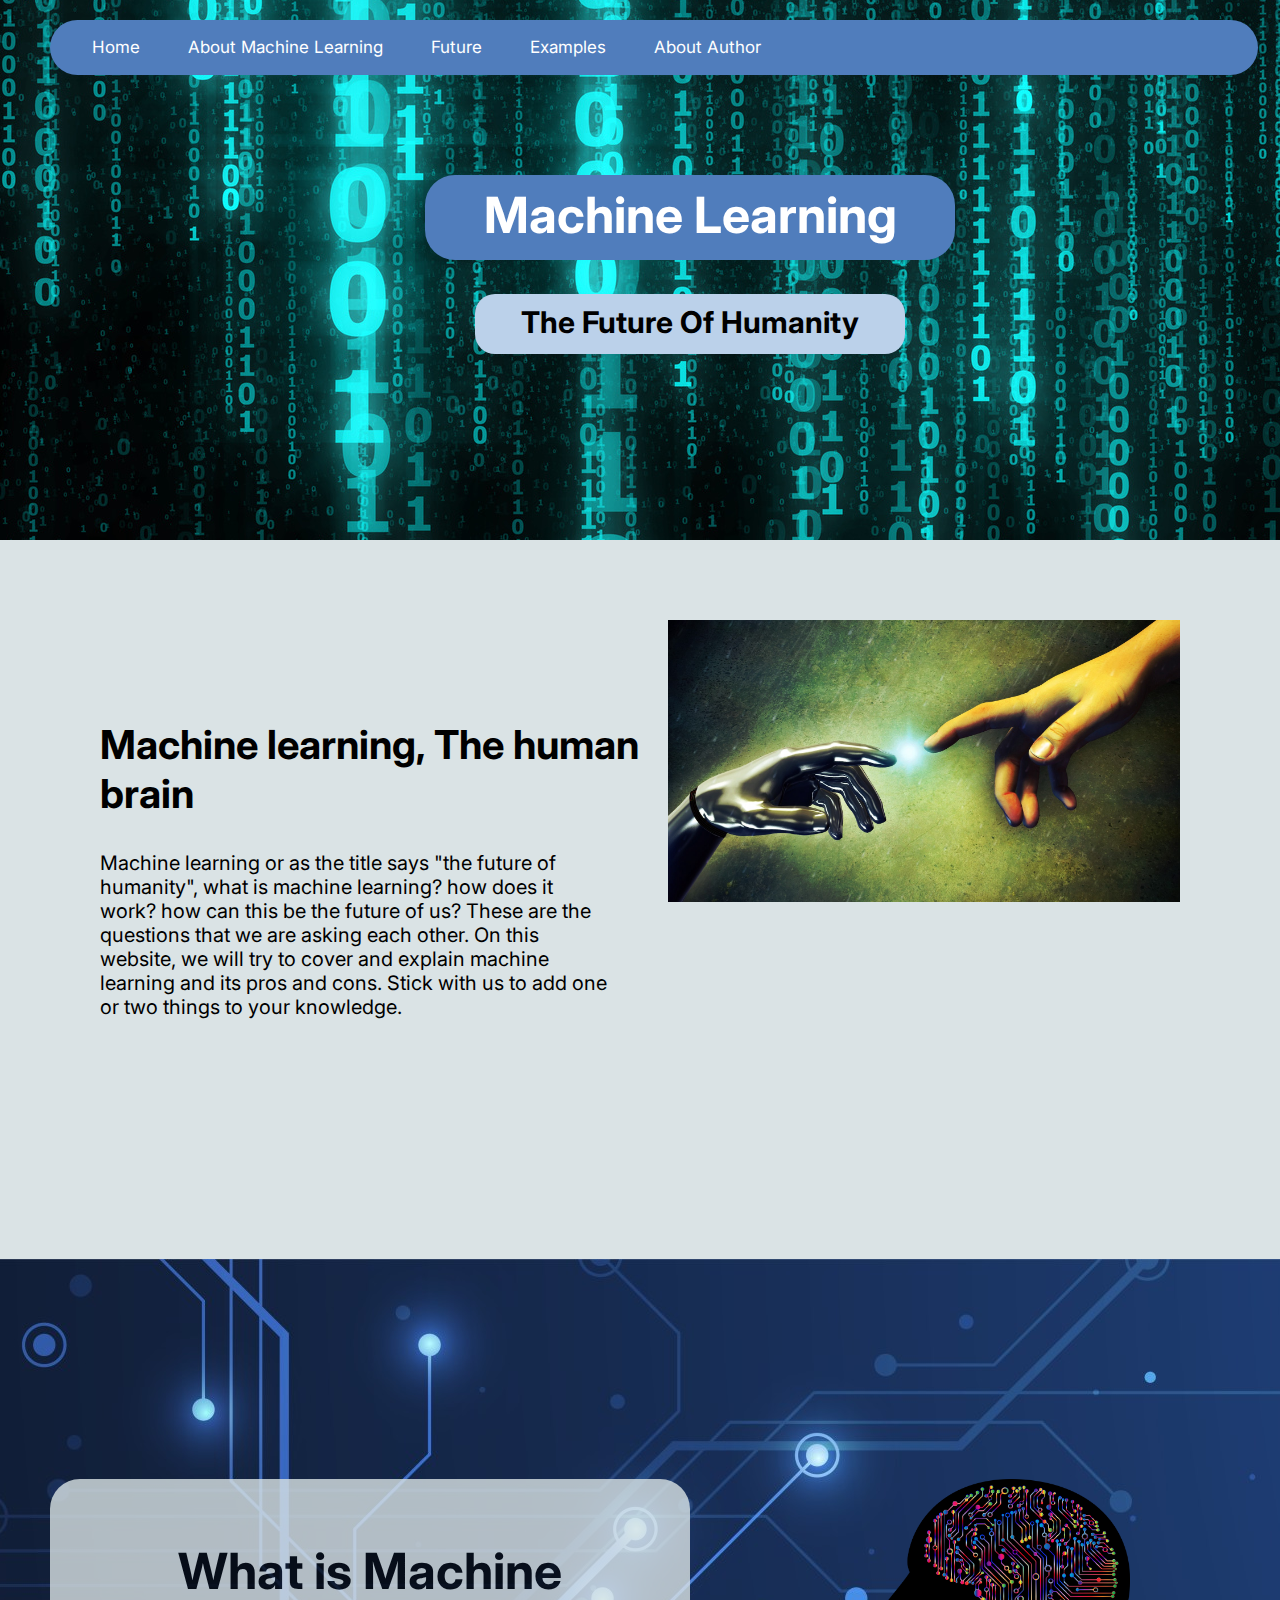
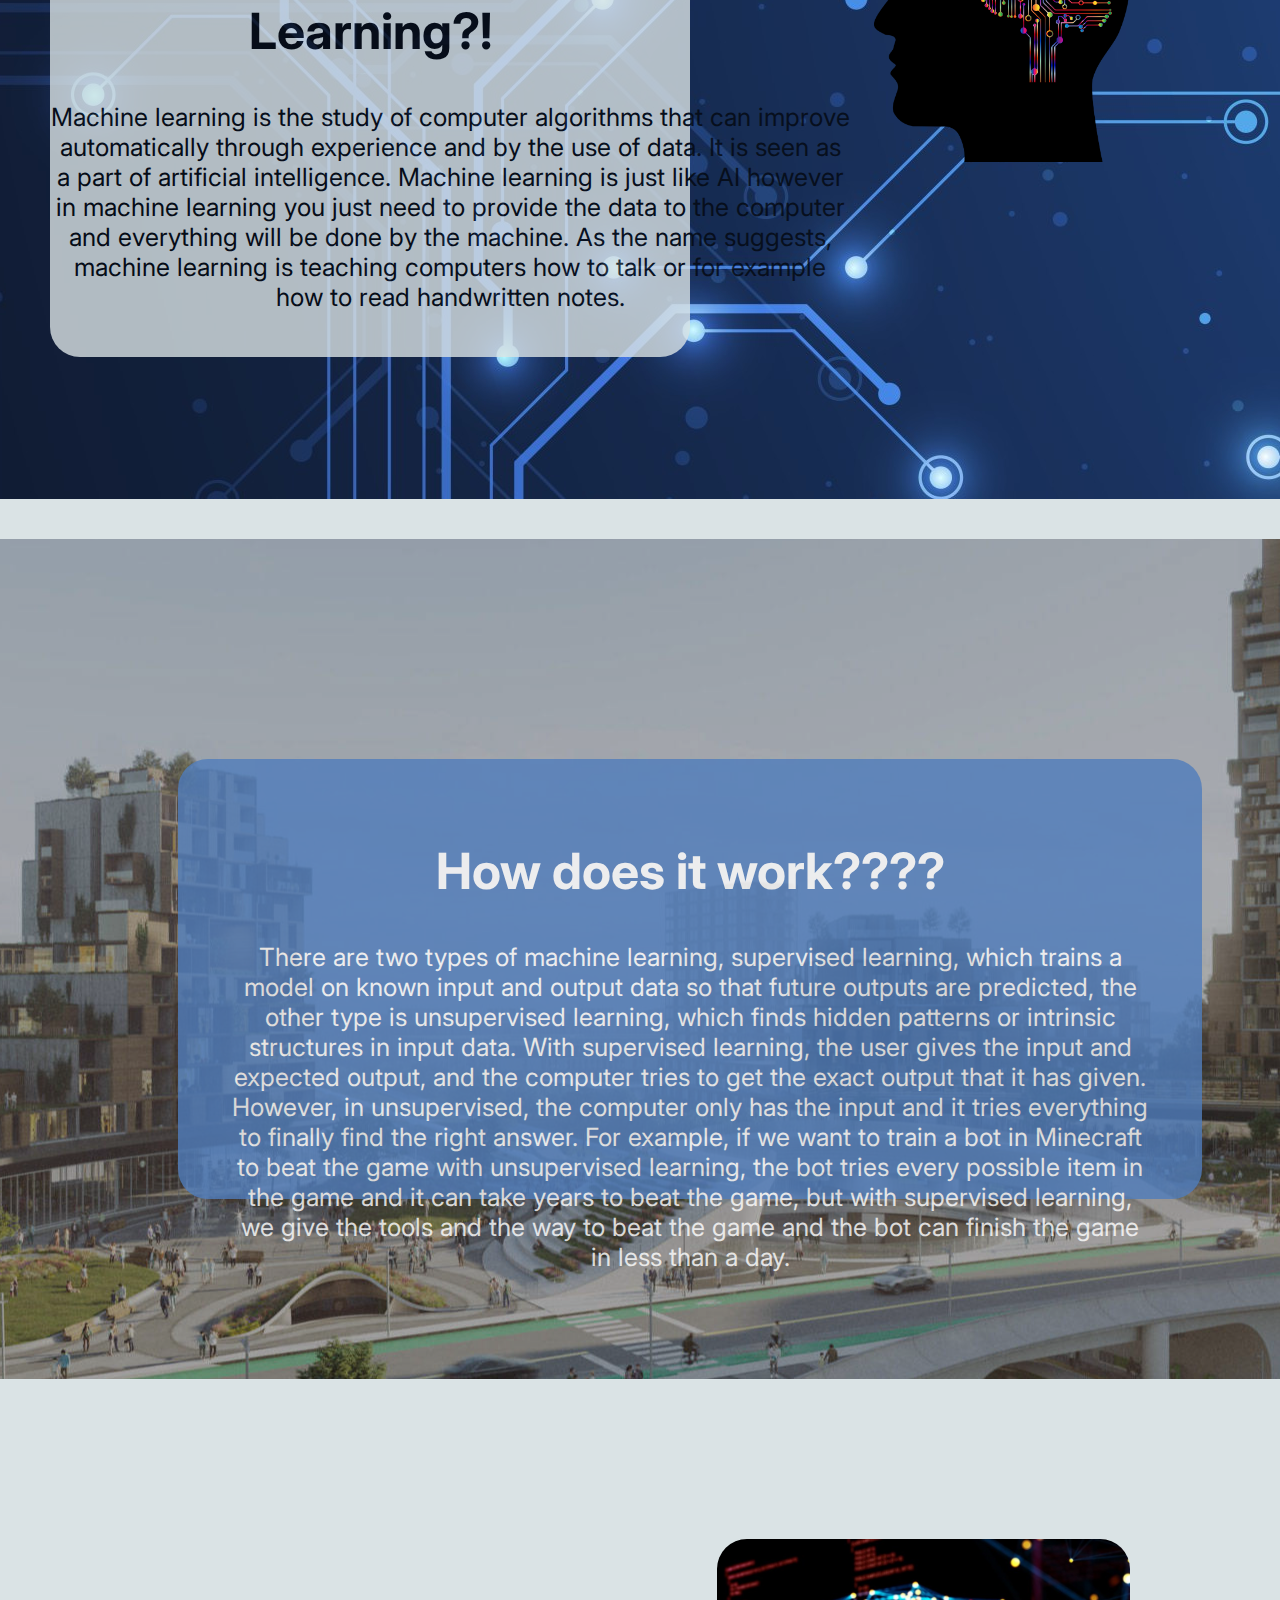
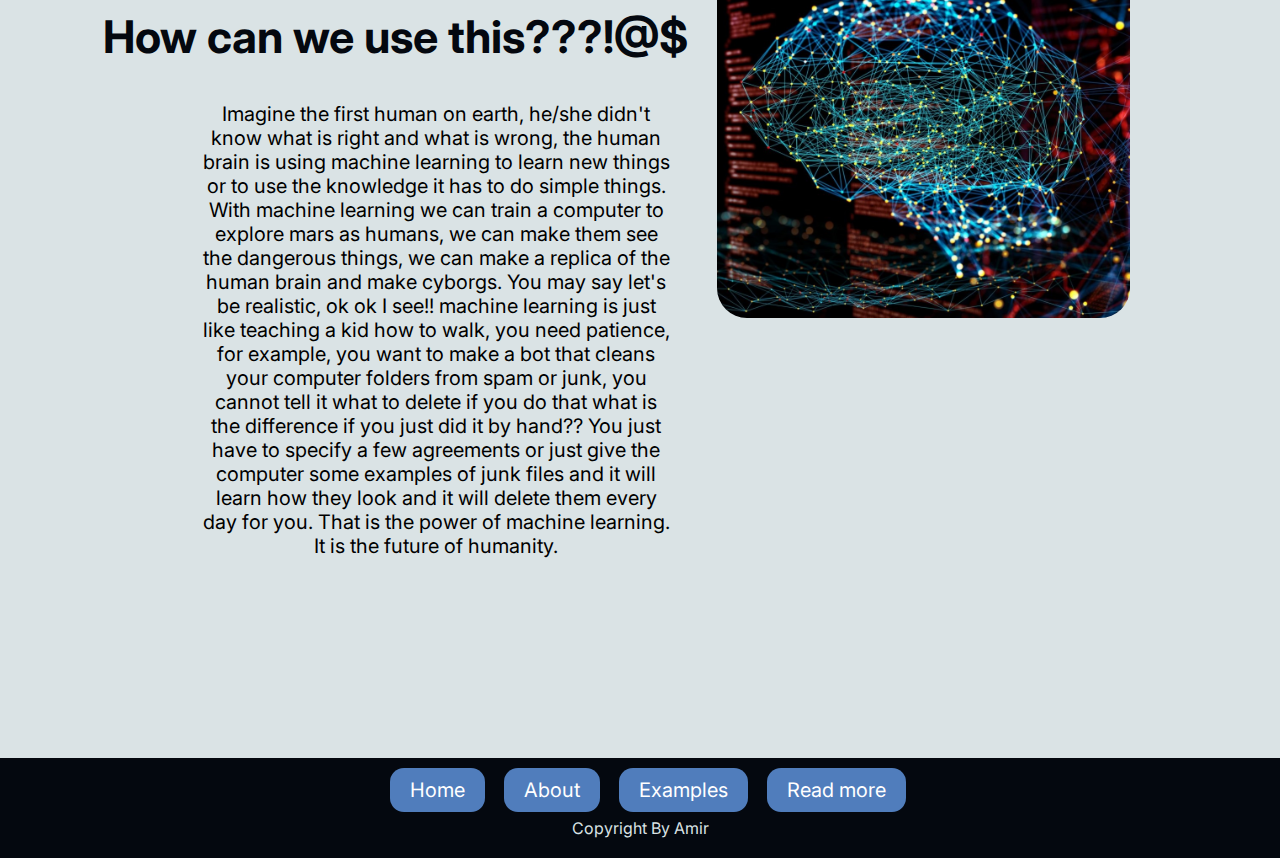
<file: Multiple webpage assignment/index.html>
<!DOCTYPE html>
<html lang="en">

<head>
    <meta charset="UTF-8">
    <meta http-equiv="X-UA-Compatible" content="IE=edge">
    <meta name="viewport" content="width=device-width, initial-scale=1.0">
    <link rel="stylesheet" href="style.css">
    <title>Machine learning</title>
</head>

<body>
    <!-- The banner -->
    <div id="header">
        <!-- The nave bar -->
        <nav id='menu' class="menu">
            <input type='checkbox' id='responsive-menu' onclick='updatemenu()'><label></label>
            <ul>
                <li><a href='index.html'>Home</a></li>
                <li><a href='#banner-2'>About Machine learning</a></li>
                <li><a href='future.html'>future</a></li>
                <li><a href='examples.html'>Examples</a></li>
                <li><a href='about.html'>About author</a></li>
            </ul>
        </nav>
        <h1 class="header-image">Machine Learning</h1>
        <p class="header-image-p">The future of humanity</p>
    </div>
    <!-- The main content -->
    <div>
        <div>
            <br>
            <br>
            <br>
            <br>
            <img src="assets/2.jpeg" class="main-img" align="right">
            <h2 class="main">Machine learning, The human brain</h2>
            <p class="main-p">Machine learning or as the title says "the future of humanity", what is machine learning? how does it work? how can this be the future of us? These are the questions that we are asking each other. On this website, we will try to cover and
                explain machine learning and its pros and cons. Stick with us to add one or two things to your knowledge.</p>
        </div>
        <br>
        <div class="banner-2" id="banner-2">
            <img src="assets/brain-4863428.png" class="banner-img-2" align="right">
            <div class="banner-2-bg">
                <br>
                <h2 class="banner-2-head">What is Machine Learning?!</h2>
                <p class="banner-2-p">Machine learning is the study of computer algorithms that can improve automatically through experience and by the use of data. It is seen as a part of artificial intelligence. Machine learning is just like AI however in machine learning
                    you just need to provide the data to the computer and everything will be done by the machine. As the name suggests, machine learning is teaching computers how to talk or for example how to read handwritten notes.</p>
                <br>
            </div>
        </div>
        <br>
        <br>
        <div class="banner-3">
            <div class="banner-3-bg">
                <br>
                <br>
                <h2 class="banner-3-head">How does it work????</h2>
                <p class="banner-3-p">There are two types of machine learning, supervised learning, which trains a model on known input and output data so that future outputs are predicted, the other type is unsupervised learning, which finds hidden patterns or intrinsic structures
                    in input data. With supervised learning, the user gives the input and expected output, and the computer tries to get the exact output that it has given. However, in unsupervised, the computer only has the input and it tries everything
                    to finally find the right answer. For example, if we want to train a bot in Minecraft to beat the game with unsupervised learning, the bot tries every possible item in the game and it can take years to beat the game, but with supervised
                    learning, we give the tools and the way to beat the game and the bot can finish the game in less than a day.</p>
            </div>
        </div>
        <br>
        <div class="last">
            <div class="last-bg">
                <br><br>
                <img src="assets/brain2.jpg" class="last-img" align="left">
                <h2 class="last-head">How can we use this???!@$</h2>
                <p class="last-p">Imagine the first human on earth, he/she didn't know what is right and what is wrong, the human brain is using machine learning to learn new things or to use the knowledge it has to do simple things. With machine learning we can train
                    a computer to explore mars as humans, we can make them see the dangerous things, we can make a replica of the human brain and make cyborgs. You may say let's be realistic, ok ok I see!! machine learning is just like teaching a kid
                    how to walk, you need patience, for example, you want to make a bot that cleans your computer folders from spam or junk, you cannot tell it what to delete if you do that what is the difference if you just did it by hand?? You just
                    have to specify a few agreements or just give the computer some examples of junk files and it will learn how they look and it will delete them every day for you. That is the power of machine learning. It is the future of humanity.
                </p>
            </div>


        </div>
    </div>
    <!-- The footer -->
    <div class="footer">
        <footer>
            <br>
            <a class="footer-button" href="index.html">Home</a>
            <a class="footer-button" href="about.html">About</a>
            <a class="footer-button" href="examples.html">Examples</a>
            <a class="footer-button" href="https://www.ibm.com/cloud/learn/machine-learning">Read more</a>
            <br>
            <p>Copyright By Amir</p>
        </footer>
    </div>


    <script src="https://ajax.googleapis.com/ajax/libs/jquery/3.3.1/jquery.min.js"></script>
    <script src="script.js"></script>
</body>

</html>
</file>
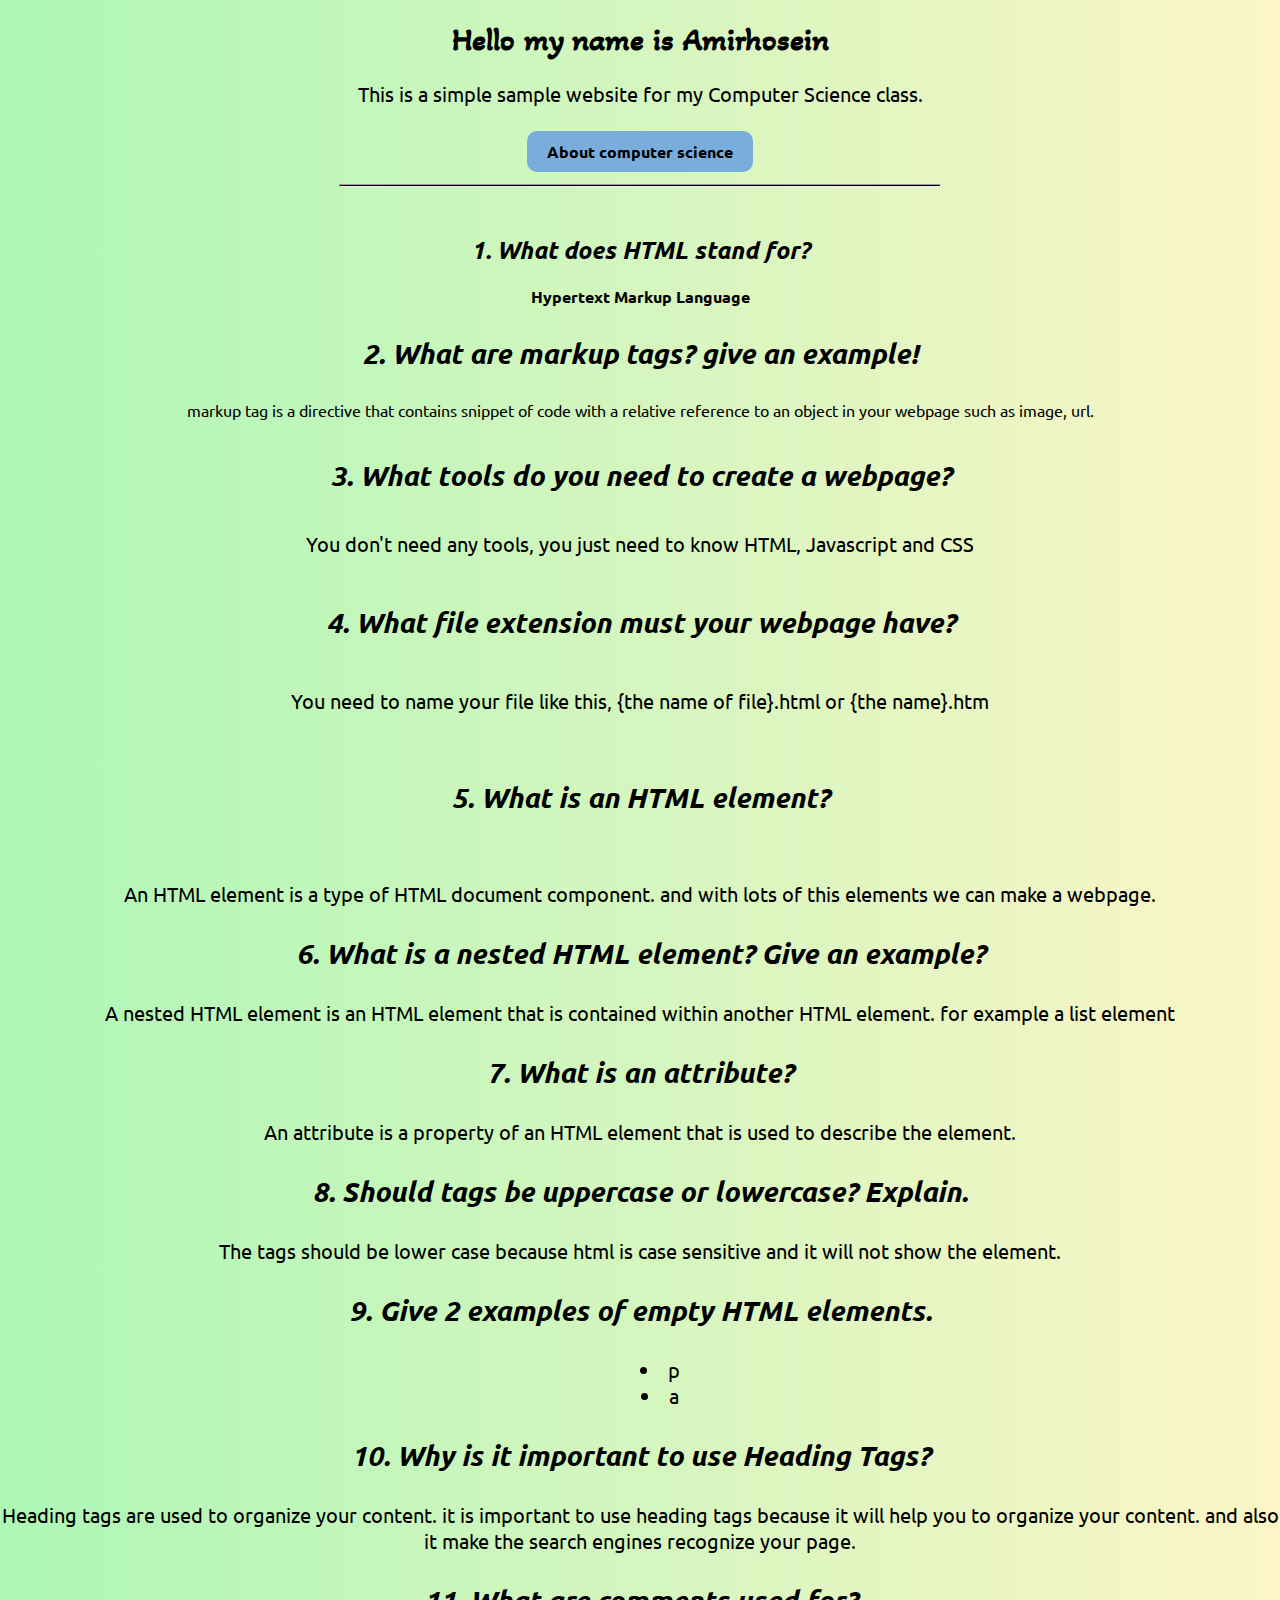
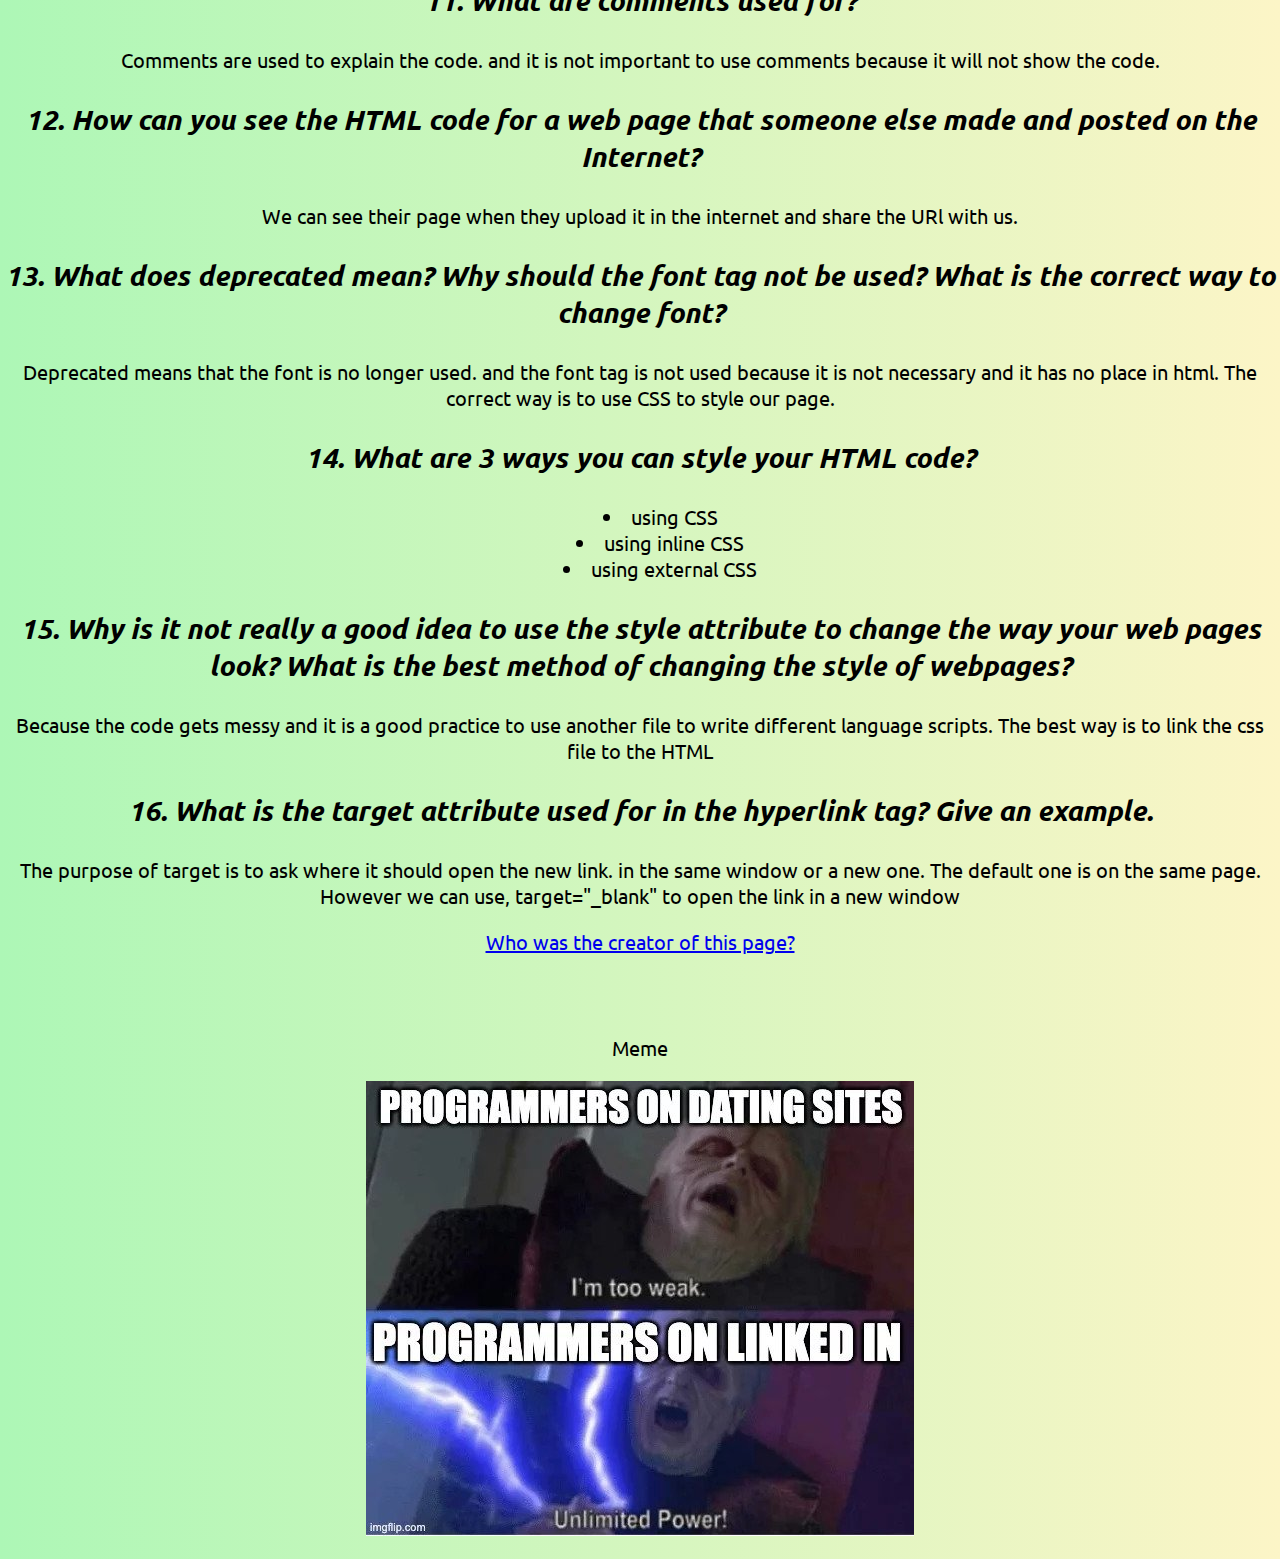
<file: simple webpage assignment/index.html>
<!DOCTYPE html>
<html lang="en">

<!-- This is a test comment
this is my index.html file and its for computer science -->

<head>
    <meta charset="UTF-8">
    <meta http-equiv="X-UA-Compatible" content="IE=edge">
    <meta name="viewport" content="width=device-width, initial-scale=1.0">
    <link rel="stylesheet" href="style.css">
    <title>Simple Sample Website for CS</title>
</head>

<body>
    <h1 id="who">Hello my name is Amirhosein</h1>
    <p>This is a simple sample website for my Computer Science class.</p>
    <a id="button" href="https://programmerhumor.io/programming-memes/cs-in-a-nutshell-2/" target="_blank">About computer science</a>
    <hr>
    <br>
    <h2>1. What does HTML stand for?</h2>
    <strong>Hypertext Markup Language</strong>
    <h3 id="que">2. What are markup tags? give an example!</h3>
    <emphasis>markup tag is a directive that contains snippet of code with a relative reference to an object in your webpage such as image, url.</emphasis>
    <h4 id="que">3. What tools do you need to create a webpage?</h4>
    <p>You don't need any tools, you just need to know HTML, Javascript and CSS</p>
    <h5 id="que">4. What file extension must your webpage have?</h5>
    <p>You need to name your file like this, {the name of file}.html or {the name}.htm</p>
    <h6 id="que">5. What is an HTML element?</h6>
    <p>An HTML element is a type of HTML document component. and with lots of this elements we can make a webpage.</p>
    <p id="que">6. What is a nested HTML element? Give an example?</p>
    <p>A nested HTML element is an HTML element that is contained within another HTML element. for example a list element</p>
    <p id="que">7. What is an attribute?</p>
    <p>An attribute is a property of an HTML element that is used to describe the element.</p>
    <p id="que">8. Should tags be uppercase or lowercase? Explain.</p>
    <p>The tags should be lower case because html is case sensitive and it will not show the element.</p>
    <p id="que">9. Give 2 examples of empty HTML elements.</p>
    <ul>
        <li>p</li>
        <li>a</li>
    </ul>
    <p id="que">10. Why is it important to use Heading Tags?</p>
    <p>Heading tags are used to organize your content. it is important to use heading tags because it will help you to organize your content. and also it make the search engines recognize your page.</p>
    <p id="que">11. What are comments used for?</p>
    <p>Comments are used to explain the code. and it is not important to use comments because it will not show the code.</p>
    <p id="que">12. How can you see the HTML code for a web page that someone else made and posted on the Internet?</p>
    <p>We can see their page when they upload it in the internet and share the URl with us.</p>
    <p id="que">13. What does deprecated mean? Why should the font tag not be used? What is the correct way to change font?</p>
    <p>Deprecated means that the font is no longer used. and the font tag is not used because it is not necessary and it has no place in html. The correct way is to use CSS to style our page.</p>
    <p id="que">14. What are 3 ways you can style your HTML code?</p>
    <ul>
        <li>using CSS</li>
        <li>using inline CSS</li>
        <li>using external CSS</li>
    </ul>
    <p id="que">15. Why is it not really a good idea to use the style attribute to change the way your web pages look? What is the best method of changing the style of webpages?</p>
    <p>Because the code gets messy and it is a good practice to use another file to write different language scripts. The best way is to link the css file to the HTML</p>
    <p id="que">16. What is the target attribute used for in the hyperlink tag? Give an example.</p>
    <p>The purpose of target is to ask where it should open the new link. in the same window or a new one. The default one is on the same page. However we can use, target="_blank" to open the link in a new window</p>
    <p><a href="#who">Who was the creator of this page?</a></p>
    <br><br>
    <p>Meme</p>
    <img src="f.jpg" alt="meme">
    <br><br>
</body>

</html>
</file>
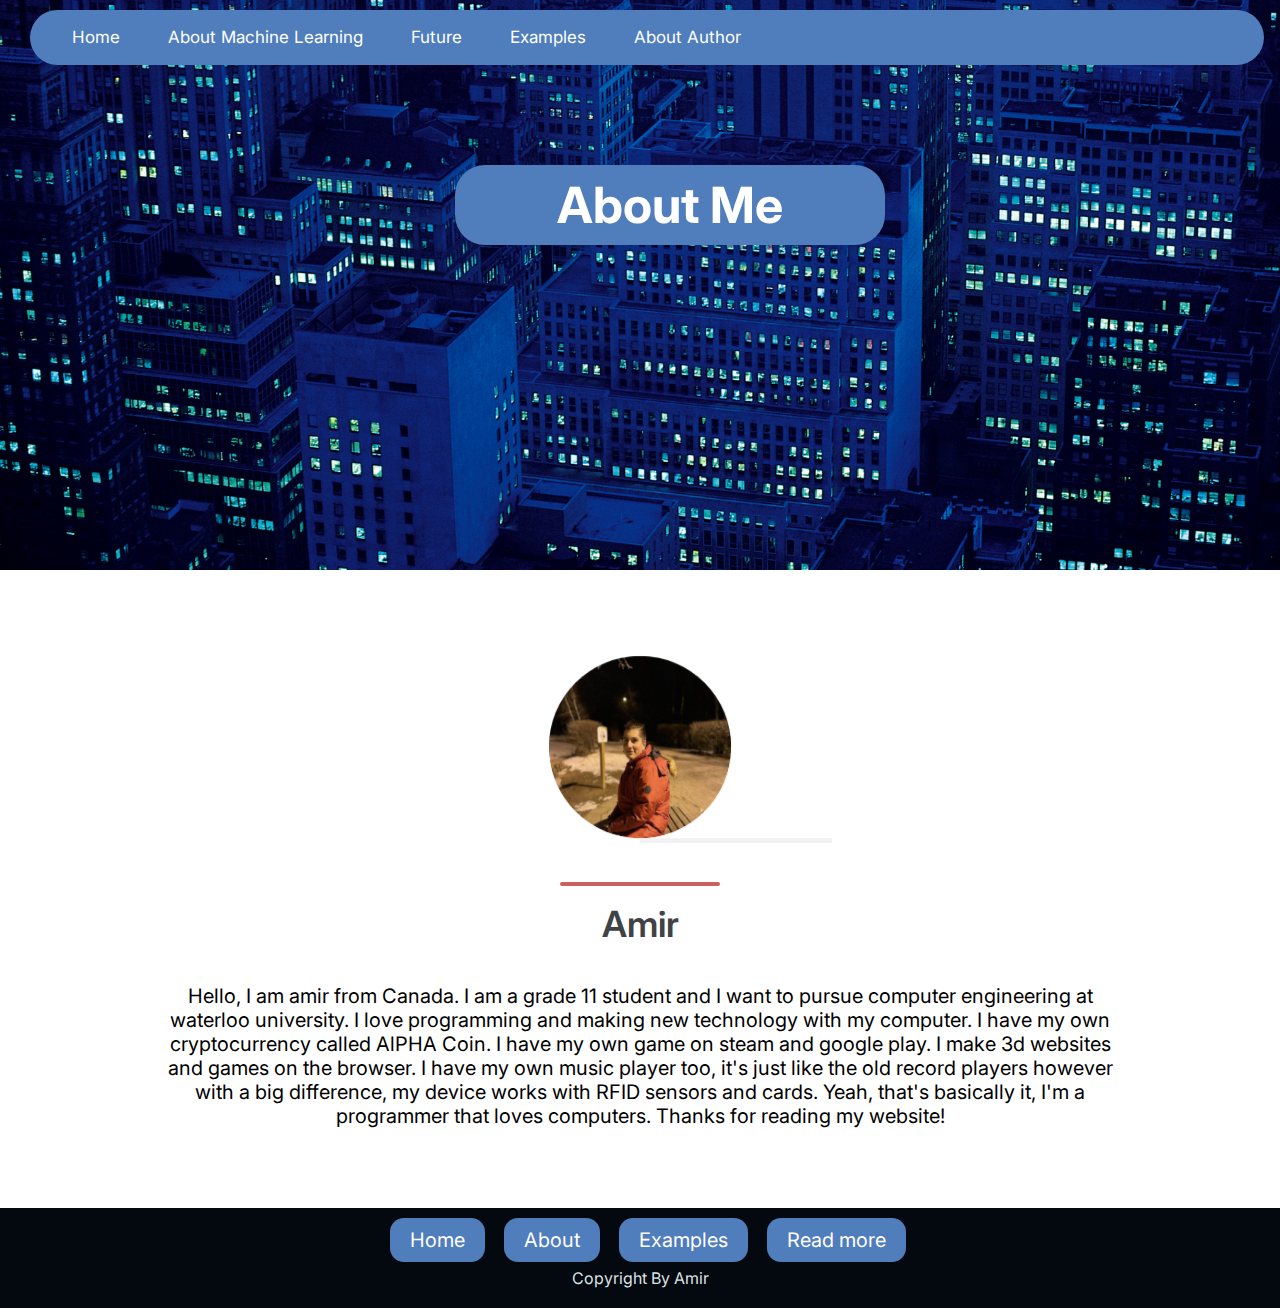
<file: Multiple webpage assignment/about.html>
<!DOCTYPE html>
<html lang="en">

<head>
    <meta charset="UTF-8">
    <meta http-equiv="X-UA-Compatible" content="IE=edge">
    <meta name="viewport" content="width=device-width, initial-scale=1.0">
    <link rel="stylesheet" href="about.css">
    <title>About</title>
</head>

<body>
    <div id="header">
        <!-- The nave bar -->
        <nav id='menu' class="menu">
            <input type='checkbox' id='responsive-menu' onclick='updatemenu()'><label></label>
            <ul>
                <li><a href='index.html'>Home</a></li>
                <li><a href='index.html'>About Machine learning</a></li>
                <li><a href='future.html'>future</a></li>
                <li><a href='examples.html'>Examples</a></li>
                <li><a href='about.html'>About author</a></li>
            </ul>
        </nav>
        <h1 class="header-image">About Me</h1>
    </div>
    <!-- The main content -->
    <div class="person">
        <div class="container">
            <div class="container-inner">
                <img class="circle" src="assets/11.jpg" alt="">
            </div>
        </div>
        <div class="divider"></div>
        <div class="name">Amir</div>
    </div>
    <br>
    <div class="title">Hello, I am amir from Canada. I am a grade 11 student and I want to pursue computer engineering at waterloo university. I love programming and making new technology with my computer. I have my own cryptocurrency called AlPHA Coin. I have my own game
        on steam and google play. I make 3d websites and games on the browser. I have my own music player too, it's just like the old record players however with a big difference, my device works with RFID sensors and cards. Yeah, that's basically it,
        I'm a programmer that loves computers. Thanks for reading my website!
    </div>
    <!-- the footer -->
    <div class="footer">
        <footer>
            <br>
            <a class="footer-button" href="index.html">Home</a>
            <a class="footer-button" href="about.html">About</a>
            <a class="footer-button" href="examples.html">Examples</a>
            <a class="footer-button" href="https://www.ibm.com/cloud/learn/machine-learning">Read more</a>
            <br>
            <p>Copyright By Amir</p>
        </footer>
    </div>

    <script src="https://ajax.googleapis.com/ajax/libs/jquery/3.3.1/jquery.min.js"></script>
    <script src="script.js"></script>
</body>

</html>
</file>
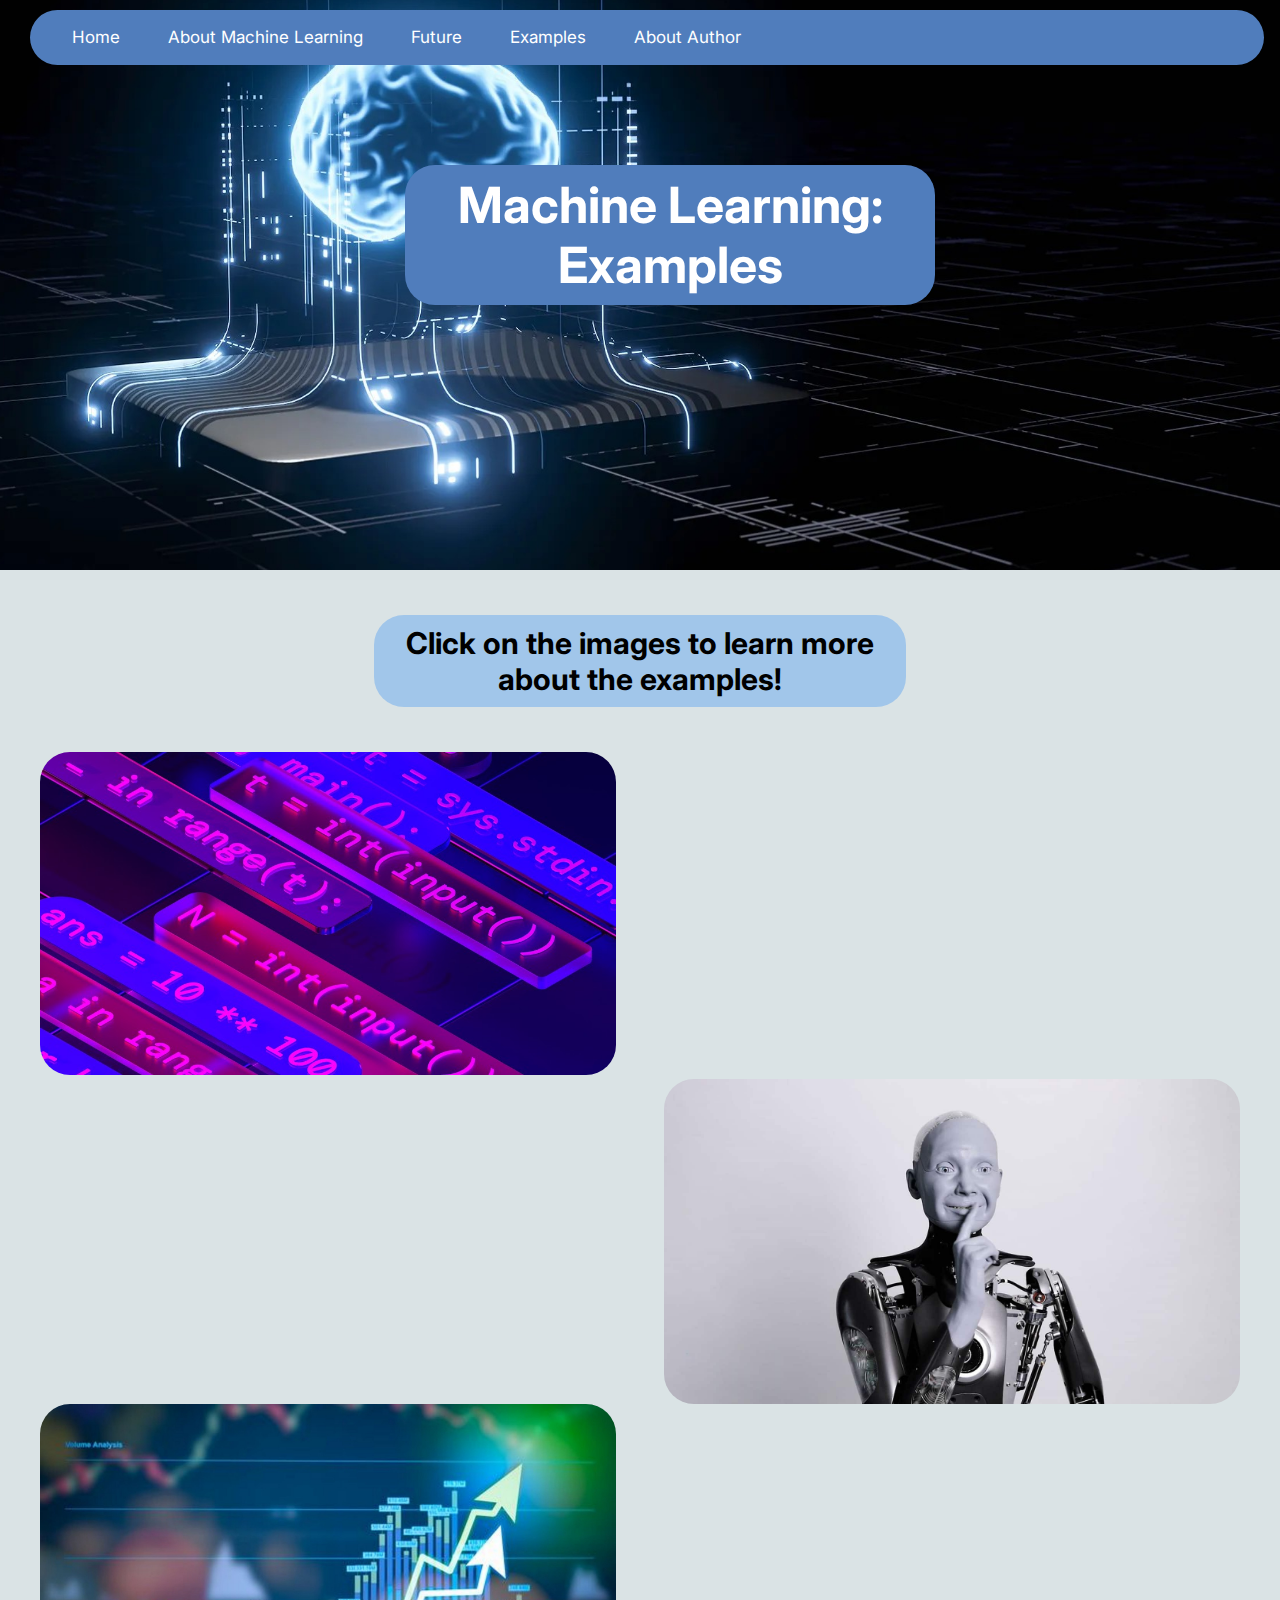
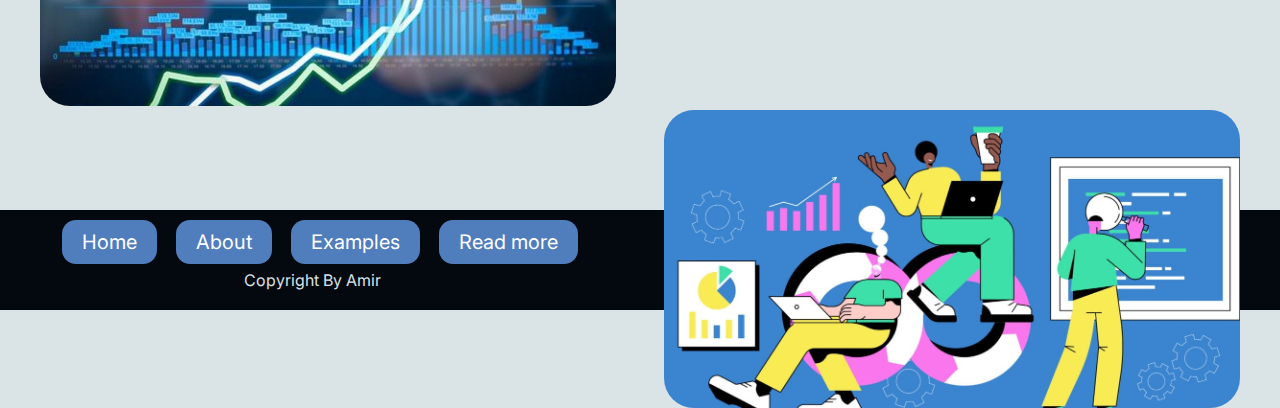
<file: Multiple webpage assignment/examples.html>
<!DOCTYPE html>
<html lang="en">

<head>
    <meta charset="UTF-8">
    <meta http-equiv="X-UA-Compatible" content="IE=edge">
    <meta name="viewport" content="width=device-width, initial-scale=1.0">
    <link rel="stylesheet" href="examples.css">
    <title>Examples</title>
</head>

<body>
    <div id="header">
        <!-- The nave bar -->
        <nav id='menu' class="menu">
            <input type='checkbox' id='responsive-menu' onclick='updatemenu()'><label></label>
            <ul>
                <li><a href='index.html'>Home</a></li>
                <li><a href='index.html'>About Machine learning</a></li>
                <li><a href='future.html'>future</a></li>
                <li><a href='examples.html'>Examples</a></li>
                <li><a href='about.html'>About author</a></li>
            </ul>
        </nav>
        <h1 class="header-image">Machine Learning: Examples</h1>
    </div>
    <!-- The main content -->
    <br>
    <h2 class="top">Click on the images to learn more about the examples!</h2>
    <br>
    <div>
        <a href="#" onclick="show('popup2')"><img src="assets/1-1-1.jpg" class="img1"></a>
        <a href="#" onclick="show('popup3')"><img src="assets/1-1-2.jpg" class="img1" align="right"></a>
        <br>
        <br>
        <a href="#" onclick="show('popup4')"><img src="assets/1-1-3.jpeg" class="img1"></a>
        <a href="#" onclick="show('popup5')"><img src="assets/1-1-4.jpg" class="img1" align="right"></a>
    </div>
    <!-- The pop up -->
    <div class="popup" id="popup2">
        <h2 class="head-pop">AlphaCode</h2>
        <p class="head-pop-p">In 10 coding challenges, AlphaCode ranked within the top 54pc of human programmers. DeepMind, Alphabet's artificial intelligence subsidiary based in the UK, has created a new AI-powered system called AlphaCode that it says can write computer programs
            “at a competitive level”. <br> DeepMind is the latest AI research lab to introduce a deep learning model that can generate software source code with remarkable results. Called AlphaCode, the model is based on Transformers, the same architecture
            OpenAI uses in its code-generation models. <a href="https://deepmind.com/blog/article/Competitive-programming-with-AlphaCode" target="_blank">Source</a></p>
        <button href="#" onclick="hide('popup2')" class="ok">Ok!</button>
    </div>
    <div class="popup" id="popup3">
        <h2 class="head-pop">Ameca</h2>
        <p class="head-pop-p">Ameca is the world’s most advanced human shaped robot representing the forefront of human-robotics technology. Designed specifically as a platform for development into future robotics technologies, Ameca is the perfect humanoid robot platform
            for human-robot interaction. We focus on bringing you innovative technologies, which are reliable, modular, upgradable and easy to develop upon. Ameca uses machine learning to learn our environment and learn what we do everyday. <a href="https://www.engineeredarts.co.uk/robot/ameca/"
                target="_blank">Source</a></p>
        <button href="#" onclick="hide('popup3')" class="ok">Ok!</button>
    </div>
    <div class="popup" id="popup4">
        <h2 class="head-pop">Stock prediction</h2>
        <p class="head-pop-p">Stock Price Prediction using machine learning helps you discover the future value of company stock and other financial assets traded on an exchange. The entire idea of predicting stock prices is to gain significant profits. Predicting how the
            stock market will perform is a hard task to do. Machine learning techniques used for predicting stock prices involve analyzing historical data to predict the likelihood of a future event occurring or forecast future performance. This is done
            by looking at patterns in the data. <a href="https://vitalflux.com/popular-machine-learning-techniques-for-stock-price-movement-prediction/" target="_blank">Source</a></p>
        <button href="#" onclick="hide('popup4')" class="ok">Ok!</button>
    </div>
    <div class="popup" id="popup5">
        <h2 class="head-pop">Machine learning in social media</h2>
        <p class="head-pop-p">The process uses both natural language processing (NLP) and machine learning to pair social media data with predefined sentiment labels such as positive, negative or neutral. Then, the machine can develop agents that learn to understand the underlying
            sentiments in new messages. <a href="https://www.telusinternational.com/articles/4-ways-machine-learning-can-enhance-social-media-marketing#:~:text=The%20process%20uses%20both%20natural,underlying%20sentiments%20in%20new%20messages." target="_blank">Source</a></p>
        <button href="#" onclick="hide('popup5')" class="ok">Ok!</button>
    </div>

    <!-- The footer -->
    <div class="footer">
        <footer>
            <br>
            <a class="footer-button" href="index.html">Home</a>
            <a class="footer-button" href="about.html">About</a>
            <a class="footer-button" href="examples.html">Examples</a>
            <a class="footer-button" href="https://www.ibm.com/cloud/learn/machine-learning">Read more</a>
            <br>
            <p>Copyright By Amir</p>
        </footer>
    </div>

    <script src="examples.js"></script>
</body>

</html>
</file>
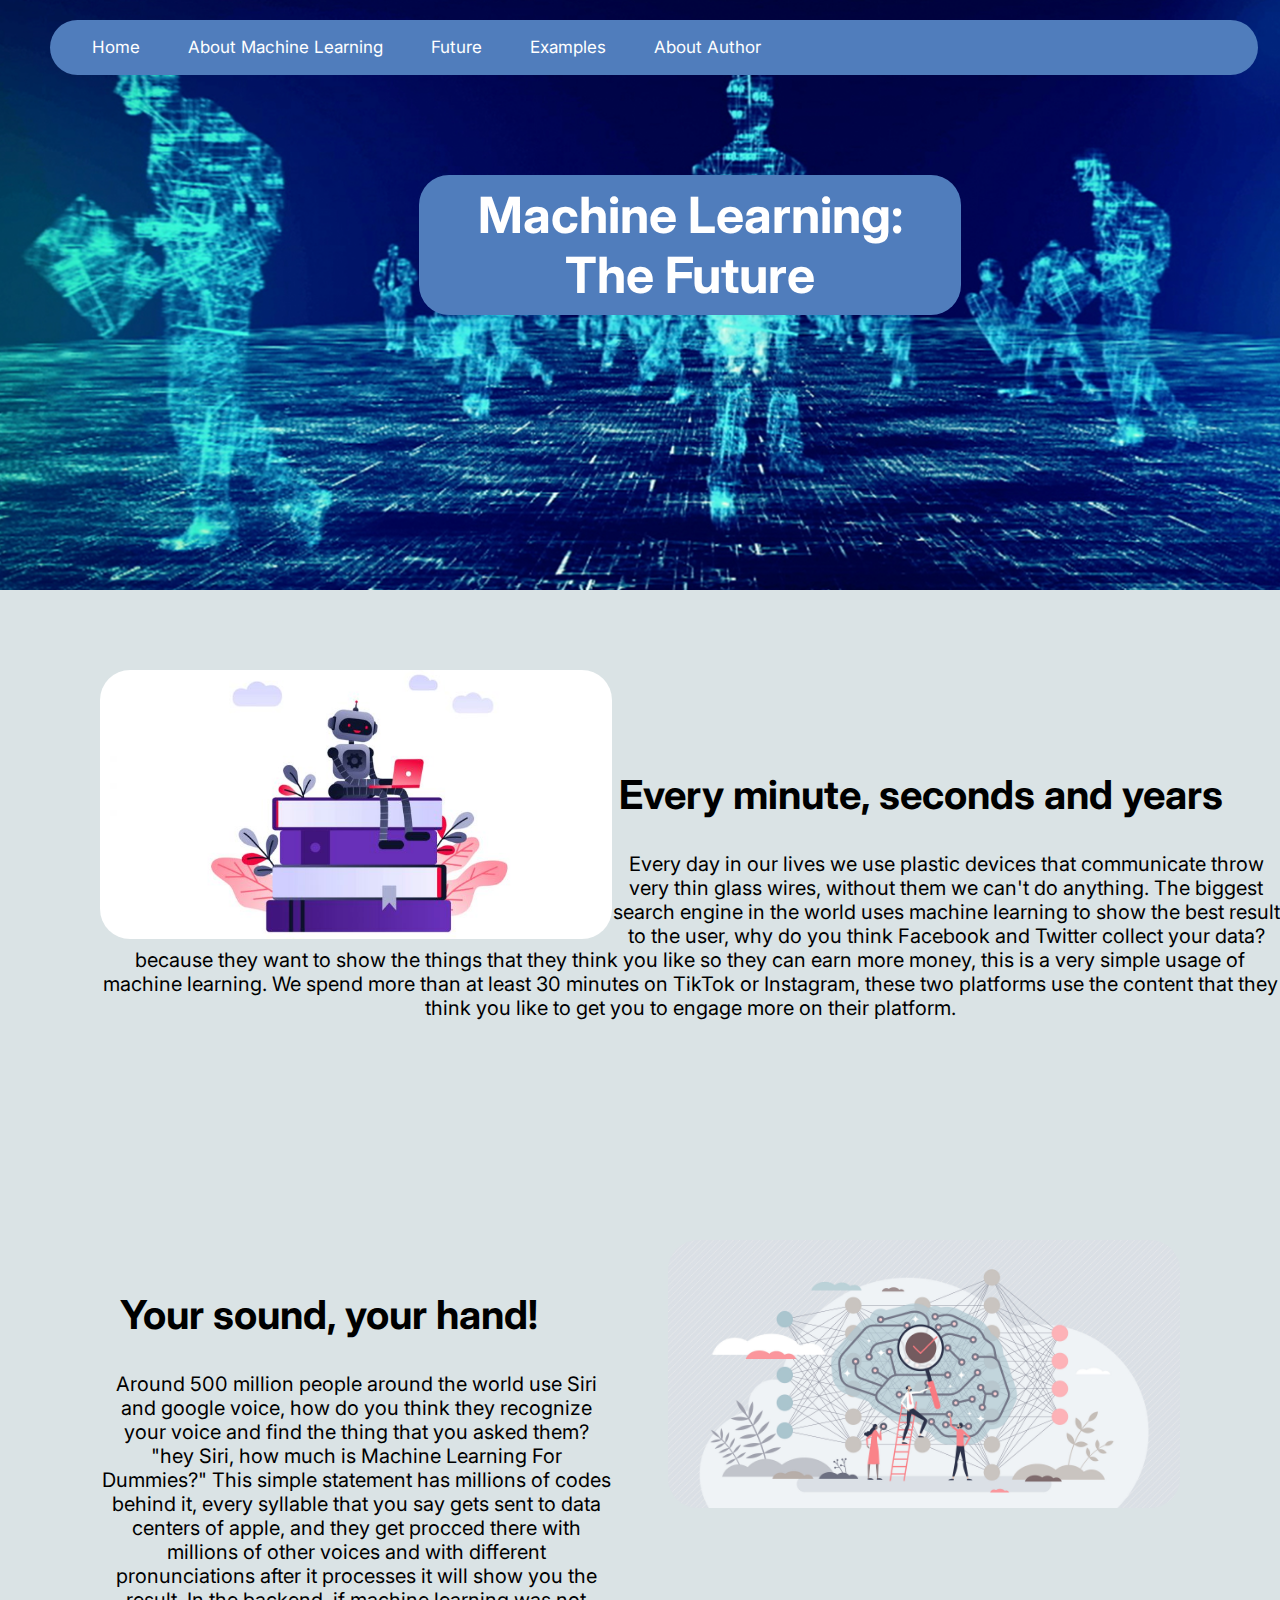
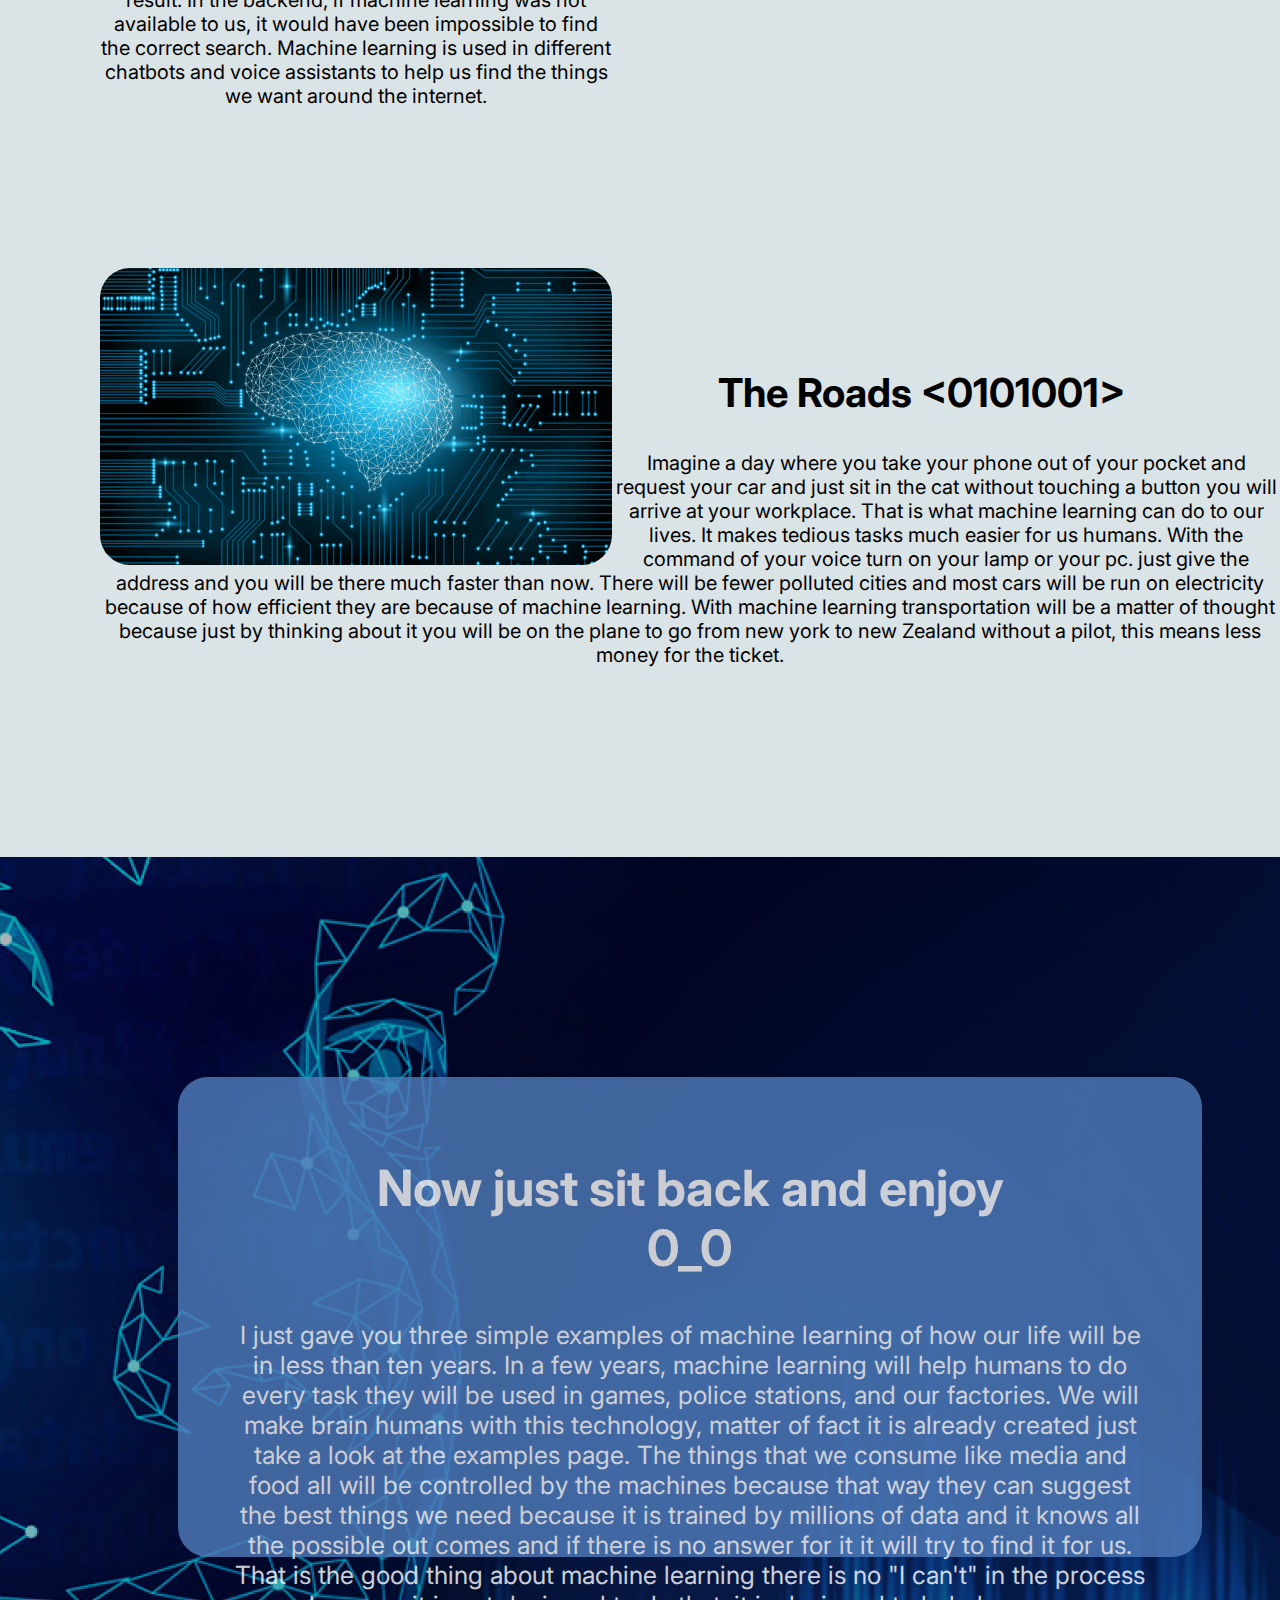
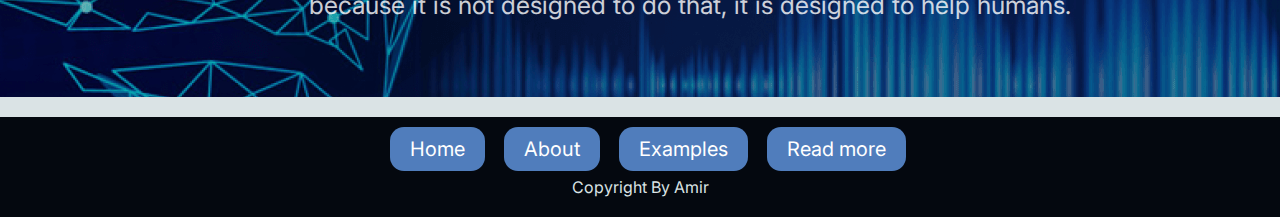
<file: Multiple webpage assignment/future.html>
<!DOCTYPE html>
<html lang="en">

<head>
    <meta charset="UTF-8">
    <meta http-equiv="X-UA-Compatible" content="IE=edge">
    <meta name="viewport" content="width=device-width, initial-scale=1.0">
    <link rel="stylesheet" href="future.css">
    <title>Future</title>
</head>

<body>
    <div id="header">
        <!-- The nave bar -->
        <nav id='menu' class="menu">
            <input type='checkbox' id='responsive-menu' onclick='updatemenu()'><label></label>
            <ul>
                <li><a href='index.html'>Home</a></li>
                <li><a href='index.html'>About Machine learning</a></li>
                <li><a href='future.html'>future</a></li>
                <li><a href='examples.html'>Examples</a></li>
                <li><a href='about.html'>About author</a></li>
            </ul>
        </nav>
        <h1 class="header-image">Machine Learning: The Future</h1>
    </div>
    <!-- The main content -->
    <div>
        <div>
            <br>
            <br>
            <br>
            <br>
            <img src="assets/1-2-1.jpg" class="main-img" align="right">
            <h2 class="main" align="right">Every minute, seconds and years</h2>
            <p class="main-p" align="right">Every day in our lives we use plastic devices that communicate throw very thin glass wires, without them we can't do anything. The biggest search engine in the world uses machine learning to show the best result to the user, why do you think
                Facebook and Twitter collect your data? because they want to show the things that they think you like so they can earn more money, this is a very simple usage of machine learning. We spend more than at least 30 minutes on TikTok or Instagram,
                these two platforms use the content that they think you like to get you to engage more on their platform. </p>
        </div>
        <br>
        <div>
            <br>
            <br>
            <br>
            <br>
            <img src="assets/1-2-2.jpg" class="header-2-img" align="right">
            <h2 class="header-2-h2">Your sound, your hand!</h2>
            <p class="header-2-p">Around 500 million people around the world use Siri and google voice, how do you think they recognize your voice and find the thing that you asked them? "hey Siri, how much is Machine Learning For Dummies?" This simple statement has millions
                of codes behind it, every syllable that you say gets sent to data centers of apple, and they get procced there with millions of other voices and with different pronunciations after it processes it will show you the result. In the backend,
                if machine learning was not available to us, it would have been impossible to find the correct search. Machine learning is used in different chatbots and voice assistants to help us find the things we want around the internet. </p>
        </div>
        <br>
        <br>
        <br>
        <div>
            <br>
            <br>
            <br>
            <br>
            <img src="assets/1-2-3.png" class="main-img" align="right">
            <h2 class="main" align="right">The Roads
                <0101001>
            </h2>
            <p class="main-p" align="right">Imagine a day where you take your phone out of your pocket and request your car and just sit in the cat without touching a button you will arrive at your workplace. That is what machine learning can do to our lives. It makes tedious tasks
                much easier for us humans. With the command of your voice turn on your lamp or your pc. just give the address and you will be there much faster than now. There will be fewer polluted cities and most cars will be run on electricity because
                of how efficient they are because of machine learning. With machine learning transportation will be a matter of thought because just by thinking about it you will be on the plane to go from new york to new Zealand without a pilot, this
                means less money for the ticket. </p>
        </div>
        <br>
        <div class="banner-3">
            <div class="banner-3-bg">
                <br>
                <br>
                <h2 class="banner-3-head">Now just sit back and enjoy 0_0</h2>
                <p class="banner-3-p">I just gave you three simple examples of machine learning of how our life will be in less than ten years. In a few years, machine learning will help humans to do every task they will be used in games, police stations, and our factories.
                    We will make brain humans with this technology, matter of fact it is already created just take a look at the examples page. The things that we consume like media and food all will be controlled by the machines because that way they
                    can suggest the best things we need because it is trained by millions of data and it knows all the possible out comes and if there is no answer for it it will try to find it for us. That is the good thing about machine learning there
                    is no "I can't" in the process because it is not designed to do that, it is designed to help humans.</p>
            </div>
        </div>
    </div>
    <!-- The footer -->
    <div class="footer">
        <footer>
            <br>
            <a class="footer-button" href="index.html">Home</a>
            <a class="footer-button" href="about.html">About</a>
            <a class="footer-button" href="examples.html">Examples</a>
            <a class="footer-button" href="https://www.ibm.com/cloud/learn/machine-learning">Read more</a>
            <br>
            <p>Copyright By Amir</p>
        </footer>
    </div>
</body>

</html>
</file>
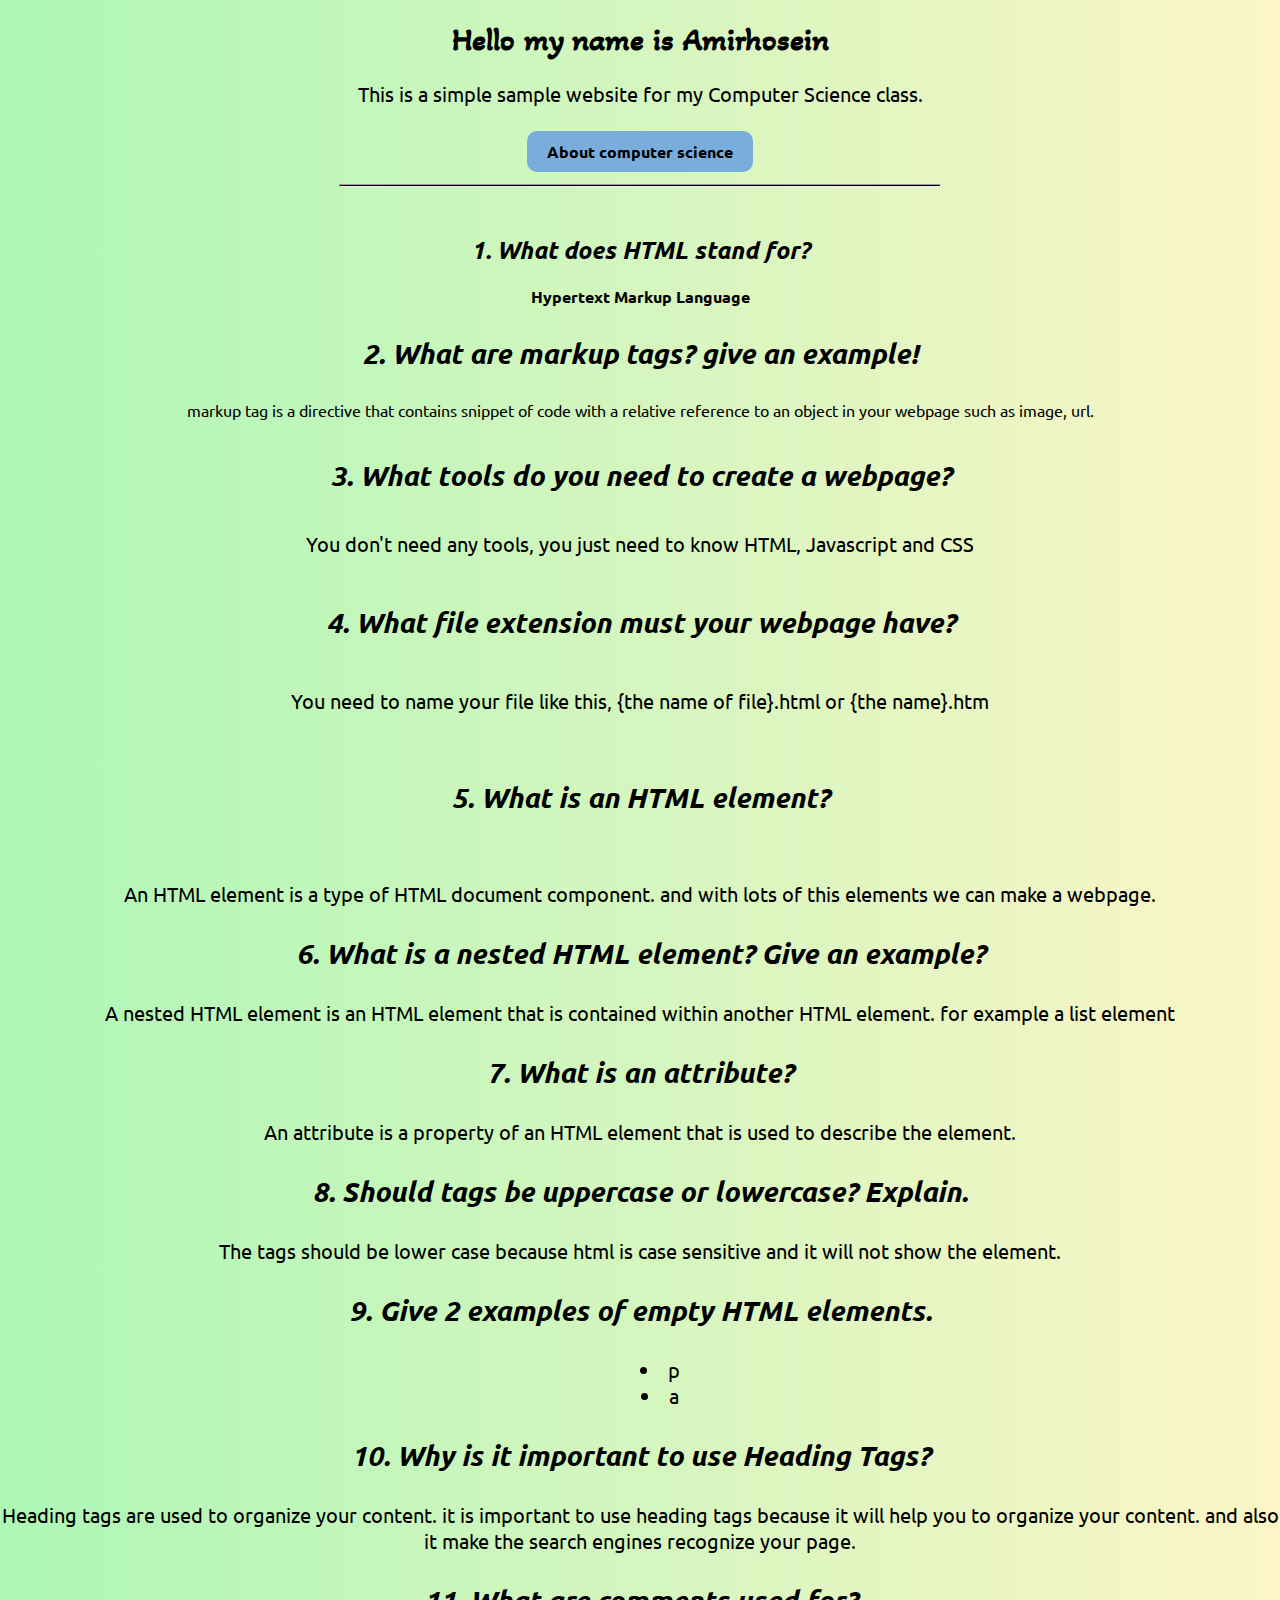
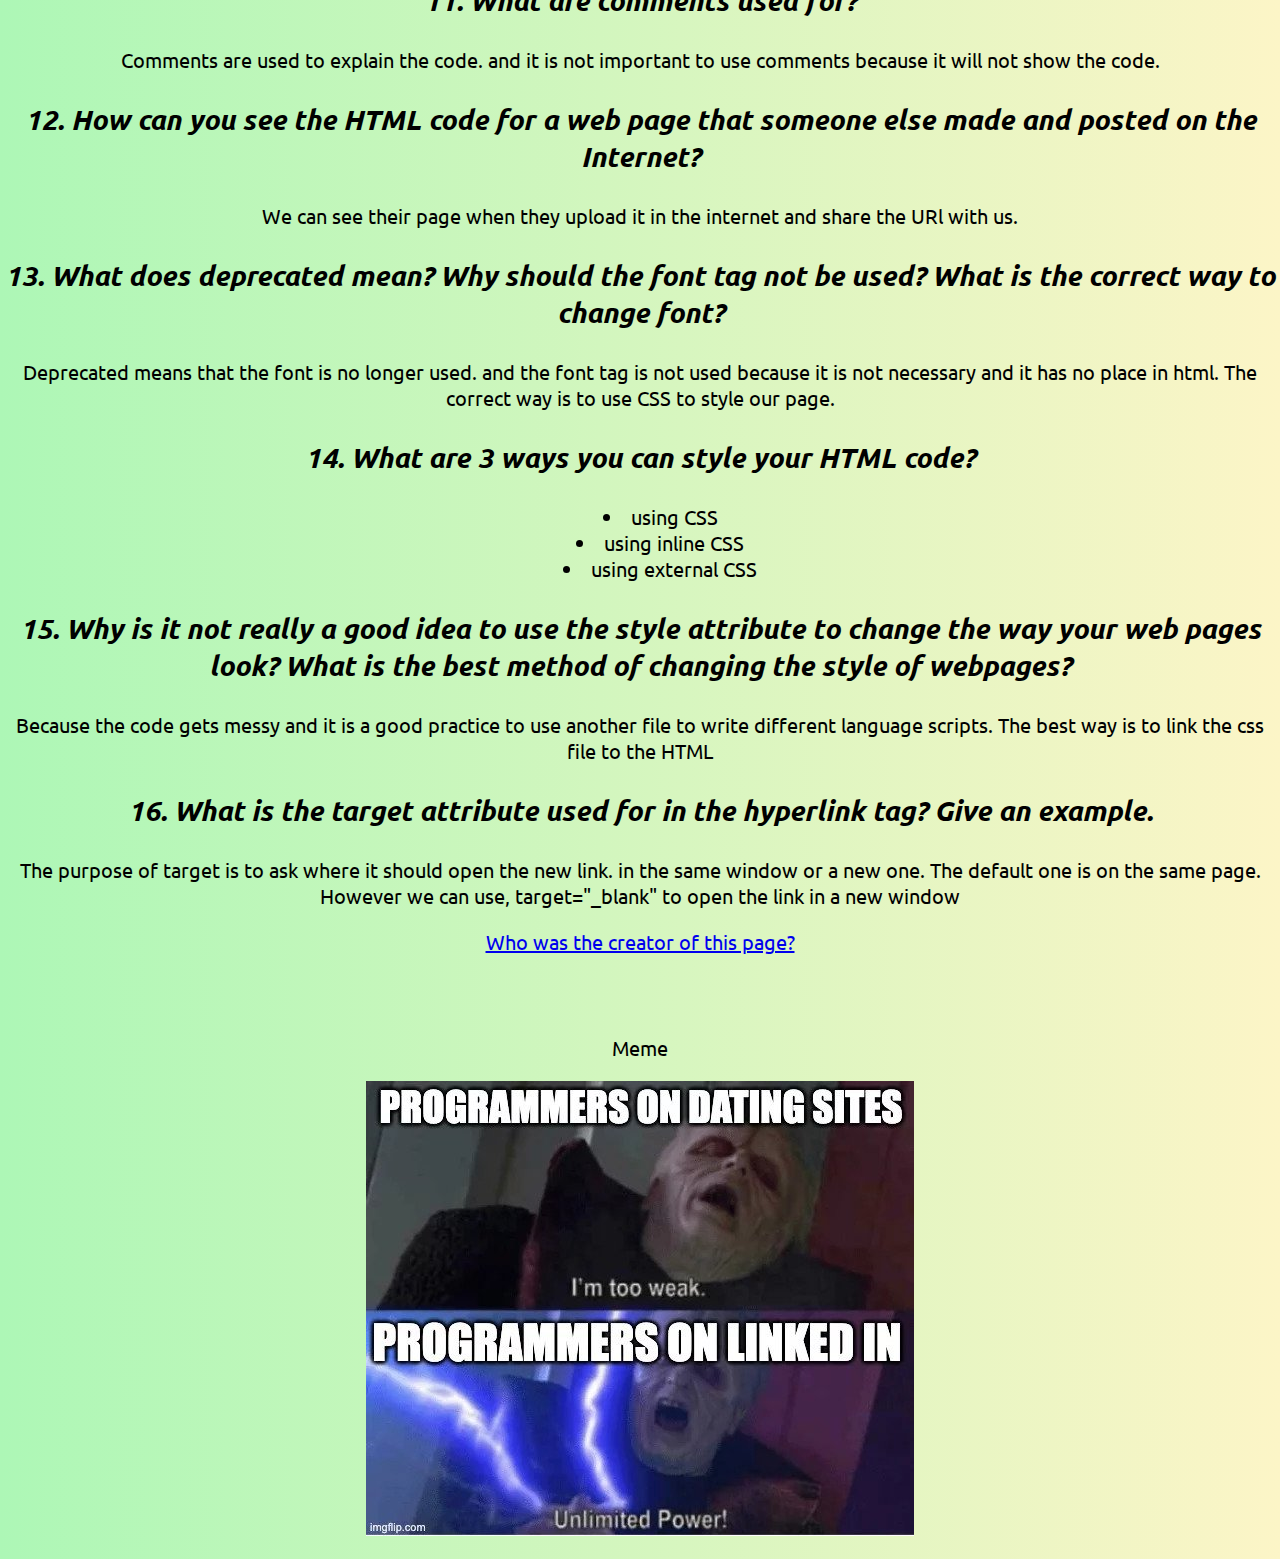
<file: simple webpage assignment/simple_sample_website.html>
<!DOCTYPE html>
<html lang="en">

<!-- This is a test comment
this is my index.html file and its for computer science -->

<head>
    <meta charset="UTF-8">
    <meta http-equiv="X-UA-Compatible" content="IE=edge">
    <meta name="viewport" content="width=device-width, initial-scale=1.0">
    <link rel="stylesheet" href="style.css">
    <title>Simple Sample Website for CS</title>
</head>

<body>
    <h1 id="who">Hello my name is Amirhosein</h1>
    <p>This is a simple sample website for my Computer Science class.</p>
    <a id="button" href="https://programmerhumor.io/programming-memes/cs-in-a-nutshell-2/" target="_blank">About computer science</a>
    <hr>
    <br>
    <h2>1. What does HTML stand for?</h2>
    <strong>Hypertext Markup Language</strong>
    <h3 id="que">2. What are markup tags? give an example!</h3>
    <emphasis>markup tag is a directive that contains snippet of code with a relative reference to an object in your webpage such as image, url.</emphasis>
    <h4 id="que">3. What tools do you need to create a webpage?</h4>
    <p>You don't need any tools, you just need to know HTML, Javascript and CSS</p>
    <h5 id="que">4. What file extension must your webpage have?</h5>
    <p>You need to name your file like this, {the name of file}.html or {the name}.htm</p>
    <h6 id="que">5. What is an HTML element?</h6>
    <p>An HTML element is a type of HTML document component. and with lots of this elements we can make a webpage.</p>
    <p id="que">6. What is a nested HTML element? Give an example?</p>
    <p>A nested HTML element is an HTML element that is contained within another HTML element. for example a list element</p>
    <p id="que">7. What is an attribute?</p>
    <p>An attribute is a property of an HTML element that is used to describe the element.</p>
    <p id="que">8. Should tags be uppercase or lowercase? Explain.</p>
    <p>The tags should be lower case because html is case sensitive and it will not show the element.</p>
    <p id="que">9. Give 2 examples of empty HTML elements.</p>
    <ul>
        <li>p</li>
        <li>a</li>
    </ul>
    <p id="que">10. Why is it important to use Heading Tags?</p>
    <p>Heading tags are used to organize your content. it is important to use heading tags because it will help you to organize your content. and also it make the search engines recognize your page.</p>
    <p id="que">11. What are comments used for?</p>
    <p>Comments are used to explain the code. and it is not important to use comments because it will not show the code.</p>
    <p id="que">12. How can you see the HTML code for a web page that someone else made and posted on the Internet?</p>
    <p>We can see their page when they upload it in the internet and share the URl with us.</p>
    <p id="que">13. What does deprecated mean? Why should the font tag not be used? What is the correct way to change font?</p>
    <p>Deprecated means that the font is no longer used. and the font tag is not used because it is not necessary and it has no place in html. The correct way is to use CSS to style our page.</p>
    <p id="que">14. What are 3 ways you can style your HTML code?</p>
    <ul>
        <li>using CSS</li>
        <li>using inline CSS</li>
        <li>using external CSS</li>
    </ul>
    <p id="que">15. Why is it not really a good idea to use the style attribute to change the way your web pages look? What is the best method of changing the style of webpages?</p>
    <p>Because the code gets messy and it is a good practice to use another file to write different language scripts. The best way is to link the css file to the HTML</p>
    <p id="que">16. What is the target attribute used for in the hyperlink tag? Give an example.</p>
    <p>The purpose of target is to ask where it should open the new link. in the same window or a new one. The default one is on the same page. However we can use, target="_blank" to open the link in a new window</p>
    <p><a href="#who">Who was the creator of this page?</a></p>
    <br><br>
    <p>Meme</p>
    <img src="f.jpg" alt="meme">
    <br><br>
</body>

</html>
</file>
<file: Multiple webpage assignment/style.css>
@import url('https://fonts.googleapis.com/css2?family=Inter&display=swap');
body {
    margin: 0;
    padding: 0;
    background-color: #DAE3E5;
    max-width: 100%;
    overflow-x: hidden;
    font-family: 'Inter';
    scroll-behavior: smooth;
}


/* The banner */

#header {
    border: 0px;
    background-image: url(assets/Fotolia-valerybrozhinsky1.jpg);
    background-repeat: no-repeat;
    background-position: 8px;
    padding: 20px 60px;
    width: 100%;
    margin-left: -10px;
    height: 500px;
}

.header-image {
    -webkit-animation: fade-in 1.2s cubic-bezier(0.390, 0.575, 0.565, 1.000) both;
    animation: fade-in 1.2s cubic-bezier(0.390, 0.575, 0.565, 1.000) both;
    /* position: absolute; */
    margin-top: 100px;
    border-radius: 30px;
    width: 500px;
    margin-left: auto;
    margin-right: auto;
    font-size: 50px;
    height: 65px;
    color: white;
    background-color: #507dbc;
    text-align: center;
    padding: 10px 15px;
}

.header-image:hover {
    background-color: #507dbc;
    color: white;
    -webkit-animation: scaling 5s infinite alternate;
}

.header-image-p {
    /* position: relative; */
    -webkit-animation: fade-in 1.2s cubic-bezier(0.390, 0.575, 0.565, 1.000) both;
    animation: fade-in 1.2s cubic-bezier(0.390, 0.575, 0.565, 1.000) both;
    /* margin-top: 100px; */
    border-radius: 20px;
    width: 400px;
    margin-left: auto;
    margin-right: auto;
    font-size: 30px;
    height: 40px;
    color: black;
    font-weight: 700;
    background-color: #BBD1EA;
    text-align: center;
    padding: 10px 15px;
    text-transform: capitalize;
    transition: all .2s ease-in-out;
}

.header-image-p:hover {
    transform: scale(1.05);
    cursor: pointer;
}


/* The nav bar */

#menu {
    -webkit-animation: fade-in 1.2s cubic-bezier(0.390, 0.575, 0.565, 1.000) both;
    animation: fade-in 1.2s cubic-bezier(0.390, 0.575, 0.565, 1.000) both;
    background: #507DBC;
    width: 93%;
    color: #FFF;
    height: 55px;
    padding-left: 18px;
    border-radius: 30px;
    text-align: center;
}

#menu ul,
#menu li {
    margin: 0 auto;
    padding: 0;
    list-style: none
}

#menu ul {
    width: 100%;
}

#menu li {
    float: left;
    display: inline;
    position: relative;
}

#menu a {
    display: block;
    line-height: 55px;
    padding: 0 24px;
    text-decoration: none;
    color: #FFFFFF;
    font-size: 17px;
    text-transform: capitalize;
}

#menu li a:hover {
    color: #0099CC;
    background: #A1C6EA;
}

#menu input {
    display: none;
    margin: 0;
    padding: 0;
    height: 55px;
    width: 100%;
    opacity: 0;
    cursor: pointer;
}

@media screen and (max-width: 800px) {
    #menu {
        position: relative
    }
    #menu ul {
        background: #111;
        position: absolute;
        top: 100%;
        right: 0;
        left: 0;
        z-index: 3;
        height: auto;
        display: none
    }
    #menu li {
        display: block;
        float: none;
        width: auto;
    }
    #menu input,
    #menu label {
        position: absolute;
        top: 0;
        left: 0;
        display: block
    }
    #menu input {
        z-index: 4
    }
    #menu input:checked+label {
        color: white
    }
    #menu input:checked+label:before {
        content: "\00d7"
    }
    #menu input:checked~ul {
        display: block
    }
}

.main {
    margin-top: 100px;
    margin-left: 100px;
    font-size: 40px;
    -webkit-animation: fade-in 1.2s cubic-bezier(0.390, 0.575, 0.565, 1.000) both;
    animation: fade-in 1.2s cubic-bezier(0.390, 0.575, 0.565, 1.000) both;
    transition: all .2s ease-in-out;
}

.main:hover {
    transform: scale(1.05);
    cursor: pointer;
}

.main-p {
    margin-left: 100px;
    width: 40%;
    font-size: 20px;
    -webkit-animation: fade-in 1.2s cubic-bezier(0.390, 0.575, 0.565, 1.000) both;
    animation: fade-in 1.2s cubic-bezier(0.390, 0.575, 0.565, 1.000) both;
}

.main-img {
    /* margin-left: 1000px; */
    margin-right: 100px;
    float: right;
    width: 40%;
    -webkit-animation: fade-in 1.2s cubic-bezier(0.390, 0.575, 0.565, 1.000) both;
    animation: fade-in 1.2s cubic-bezier(0.390, 0.575, 0.565, 1.000) both;
}

.main-img:hover {
    -webkit-animation: scaling 5s infinite alternate;
}

.banner-2 {
    margin-top: 200px;
    background-image: url(assets/banner2.jpg);
    background-repeat: no-repeat;
    padding: 20px 60px;
    margin-left: -10px;
    width: 100%;
    height: 800px;
}

.banner-2-bg {
    background-color: #DAE3E5;
    margin-top: 200px;
    width: 50%;
    opacity: 0.8;
    border-radius: 30px;
}

.banner-2-bg:hover {
    -webkit-animation: scaling 10s infinite alternate;
}

.banner-2-head {
    margin-left: auto;
    margin-right: auto;
    width: 500px;
    font-size: 50px;
    color: #04080F;
    text-align: center;
    transition: all .2s ease-in-out;
}

.banner-2-head:hover {
    transform: scale(1.05);
    cursor: pointer;
}

.banner-2-p {
    margin-top: 10px;
    margin-left: auto;
    margin-right: auto;
    font-size: 25px;
    width: 800px;
    color: #04080F;
    text-align: center;
}

.banner-img-2 {
    margin-top: 200px;
    margin-right: 200px;
    width: 20%;
}

.banner-img-2:hover {
    -webkit-animation: scaling 5s infinite alternate;
}

.banner-3 {
    background-image: url(assets/banner3.jpg);
    background-position: center center;
    background-repeat: no-repeat;
    padding: 20px 60px;
    margin-left: -10px;
    width: 100%;
    height: 800px;
    box-shadow: inset 0 0 0 2000px rgba(4, 8, 15, 0.3);
}

.banner-3-bg {
    background-color: #507DBC;
    margin-left: auto;
    margin-right: auto;
    margin-top: 200px;
    width: 80%;
    height: 55%;
    opacity: 0.8;
    border-radius: 30px;
}

.banner-3-bg:hover {
    -webkit-animation: scaling 10s infinite alternate;
}

.banner-3-head {
    margin-left: auto;
    margin-right: auto;
    width: 600px;
    font-size: 50px;
    color: white;
    text-align: center;
    transition: all .2s ease-in-out;
}

.banner-3-head:hover {
    transform: scale(1.05);
    cursor: pointer;
}

.banner-3-p {
    margin-top: 10px;
    margin-left: auto;
    margin-right: auto;
    font-size: 25px;
    width: 90%;
    color: white;
    text-align: center;
}

.last {
    margin-top: 100px;
    margin-left: 100px;
}

.last-p {
    margin-left: 100px;
    font-size: 20px;
    text-align: center;
    width: 40%;
}

.last-img {
    margin-right: 150px;
    float: right;
    width: 35%;
    border-radius: 30px;
}

.last-img:hover {
    -webkit-animation: scaling 5s infinite alternate;
}

.last-head {
    margin-top: 70px;
    width: 50%;
    font-size: 45px;
    color: #04080F;
    text-align: center;
    transition: all .2s ease-in-out;
}

.last-head:hover {
    transform: scale(1.05);
    cursor: pointer;
}

footer {
    margin-top: 200px;
    width: 100%;
    height: 100px;
    background-color: #04080F;
    color: #DAE3E5;
    text-align: center;
}

.footer-button {
    -webkit-border-radius: 14;
    -moz-border-radius: 14;
    border-radius: 14px;
    border: none;
    color: #ffffff;
    font-size: 20px;
    background: #507DBC;
    padding: 10px 20px 10px 20px;
    text-decoration: none;
    outline: none;
    margin-left: 15px;
    cursor: pointer;
}

.footer-button:hover {
    background: #A1C6EA;
    text-decoration: none;
}

@-webkit-keyframes fade-in {
    0% {
        opacity: 0
    }
    100% {
        opacity: 1
    }
}

@keyframes fade-in {
    0% {
        opacity: 0
    }
    100% {
        opacity: 1
    }
}

@-webkit-keyframes scaling {
    From {
        -webkit-transform: scale(1.0);
    }
    To {
        -webkit-transform: scale(1.1);
    }
}
</file>
<file: simple webpage assignment/style.css>
@import url('https://fonts.googleapis.com/css2?family=Ubuntu:wght@500&display=swap');
@import url('https://fonts.googleapis.com/css2?family=Akaya+Telivigala&display=swap');
body {
    background: linear-gradient(-90deg, #79ADDC, #FFC09F, #FFEE93, #FCF5C7, #ADF7B6);
    background-size: 400% 400%;
    animation: gradient 15s ease infinite;
    height: 100vh;
    font-family: 'Ubuntu', sans-serif;
    text-align: center;
    margin-top: 2%;
    margin: 0px;
    padding: 0px;
    overflow: auto;
}


/* the scrollbar */

::-webkit-scrollbar {
    width: 15px;
}

 ::-webkit-scrollbar-track {
    background-color: #FFC09F;
    background: #FFC09F;
    border-radius: 5px
}

 ::-webkit-scrollbar-thumb {
    background-color: #d6dee1;
    border-radius: 20px;
    border: 3px solid transparent;
    background-clip: content-box;
}

 ::-webkit-scrollbar-thumb:hover {
    background-color: #79ADDC;
}

h1 {
    font-family: 'Akaya Telivigala', sans-serif;
}

li {
    align-items: center;
    list-style-position: inside;
    font-size: 20px;
}

#que {
    font-size: 28px;
    font-weight: 700;
    font-style: italic;
}

hr {
    height: 1px;
    background-color: black;
    width: 600px;
}

p {
    font-size: 20px;
}

h2 {
    font-weight: 700;
    font-style: italic;
}

#button {
    background-color: #79ADDC;
    border: none;
    color: black;
    font-weight: 700;
    padding: 10px 20px;
    text-align: center;
    text-decoration: none;
    display: inline-block;
    font-size: 16px;
    margin: 4px 2px;
    cursor: pointer;
    border-radius: 10px;
}

@keyframes gradient {
    0% {
        background-position: 0% 50%;
    }
    50% {
        background-position: 100% 50%;
    }
    100% {
        background-position: 0% 50%;
    }
}
</file>
<file: Multiple webpage assignment/about.css>
@import url('https://fonts.googleapis.com/css2?family=Inter&display=swap');
@import url("https://fonts.googleapis.com/css2?family=Merriweather:wght@900&family=Sumana:wght@700&display=swap");
body {
    /* align-items: center;
    justify-content: center; */
    margin: 0;
    padding: 0;
    background-color: white;
    max-width: 100%;
    overflow-x: hidden;
    font-family: 'Inter';
    scroll-behavior: smooth;
    text-align: center;
    align-items: center;
}


/* The nav bar */

#menu {
    -webkit-animation: fade-in 1.2s cubic-bezier(0.390, 0.575, 0.565, 1.000) both;
    animation: fade-in 1.2s cubic-bezier(0.390, 0.575, 0.565, 1.000) both;
    background: #507DBC;
    width: 95%;
    color: #FFF;
    height: 55px;
    padding-left: 18px;
    border-radius: 30px;
    text-align: center;
}

#menu ul,
#menu li {
    margin: 0 auto;
    padding: 0;
    list-style: none
}

#menu ul {
    width: 100%;
}

#menu li {
    float: left;
    display: inline;
    position: relative;
}

#menu a {
    display: block;
    line-height: 55px;
    padding: 0 24px;
    text-decoration: none;
    color: #FFFFFF;
    font-size: 17px;
    text-transform: capitalize;
}

#menu li a:hover {
    color: #0099CC;
    background: #A1C6EA;
}

#menu input {
    display: none;
    margin: 0;
    padding: 0;
    height: 55px;
    width: 100%;
    opacity: 0;
    cursor: pointer;
}

@media screen and (max-width: 800px) {
    #menu {
        position: relative
    }
    #menu ul {
        background: #111;
        position: absolute;
        top: 100%;
        right: 0;
        left: 0;
        z-index: 3;
        height: auto;
        display: none
    }
    #menu li {
        display: block;
        float: none;
        width: auto;
    }
    #menu input,
    #menu label {
        position: absolute;
        top: 0;
        left: 0;
        display: block
    }
    #menu input {
        z-index: 4
    }
    #menu input:checked+label {
        color: white
    }
    #menu input:checked+label:before {
        content: "\00d7"
    }
    #menu input:checked~ul {
        display: block
    }
}


/* The banner */

#header {
    background-image: url(assets/about-me-banner.png);
    background-repeat: no-repeat;
    background-size: cover;
    background-position: 3px -150px;
    padding: 10px 40px;
    width: 100%;
    margin-left: -10px;
    height: 550px;
}

.header-image {
    -webkit-animation: fade-in 1.2s cubic-bezier(0.390, 0.575, 0.565, 1.000) both;
    animation: fade-in 1.2s cubic-bezier(0.390, 0.575, 0.565, 1.000) both;
    margin-top: 100px;
    border-radius: 30px;
    width: 400px;
    margin-left: auto;
    margin-right: auto;
    font-size: 50px;
    color: white;
    background-color: #507dbc;
    padding: 10px 15px;
}

.header-image:hover {
    background-color: #507dbc;
    color: white;
    -webkit-animation: scaling 5s infinite alternate;
}

.person {
    align-items: center;
    display: flex;
    flex-direction: column;
    margin-left: auto;
    margin-right: auto;
    width: 280px;
}

.container {
    border-radius: 50%;
    height: 312px;
    -webkit-tap-highlight-color: transparent;
    transform: scale(0.48);
    transition: transform 250ms cubic-bezier(0.4, 0, 0.2, 1);
    width: 400px;
}

.container:after {
    background-color: #f2f2f2;
    content: "";
    height: 10px;
    position: absolute;
    top: 390px;
    width: 100%;
}

.container:hover {
    transform: scale(0.54);
}

.container-inner {
    clip-path: path( "M 390,400 C 390,504.9341 304.9341,590 200,590 95.065898,590 10,504.9341 10,400 V 10 H 200 390 Z");
    position: relative;
    transform-origin: 50%;
    top: -200px;
}

.circle {
    background-color: transparent;
    border-radius: 50%;
    cursor: pointer;
    height: 380px;
    left: 10px;
    pointer-events: none;
    position: absolute;
    top: 210px;
    width: 380px;
}

.img {
    pointer-events: none;
    position: relative;
    transform: translateY(20px) scale(1.15);
    transform-origin: 50% bottom;
    transition: transform 300ms cubic-bezier(0.4, 0, 0.2, 1);
}

.container:hover .img {
    transform: translateY(0) scale(1.2);
}

.divider {
    background-color: #ca6060;
    height: 4px;
    border-radius: 50px;
    width: 160px;
}

.name {
    color: #404245;
    font-size: 36px;
    font-weight: 600;
    margin-top: 16px;
    text-align: center;
    transition: all .2s ease-in-out;
}

.name:hover {
    transform: scale(1.05);
    cursor: pointer;
}

.title {
    color: black;
    font-size: 20px;
    margin-top: 8px;
    text-align: center;
    margin-left: auto;
    margin-right: auto;
    width: 75%;
    padding: 10px 20px;
    border-radius: 20px;
}

.title:hover {
    padding: 10px 20px;
    background-color: #a1c6ea;
    -webkit-animation: scaling 5s infinite alternate;
}

footer {
    margin-top: 70px;
    width: 100%;
    height: 100px;
    background-color: #04080F;
    color: #DAE3E5;
    text-align: center;
}

.footer-button {
    -webkit-border-radius: 14;
    -moz-border-radius: 14;
    border-radius: 14px;
    border: none;
    color: #ffffff;
    font-size: 20px;
    background: #507DBC;
    padding: 10px 20px 10px 20px;
    text-decoration: none;
    outline: none;
    margin-left: 15px;
    cursor: pointer;
}

.footer-button:hover {
    background: #A1C6EA;
    text-decoration: none;
}

@-webkit-keyframes fade-in {
    0% {
        opacity: 0
    }
    100% {
        opacity: 1
    }
}

@keyframes fade-in {
    0% {
        opacity: 0
    }
    100% {
        opacity: 1
    }
}

@-webkit-keyframes scaling {
    From {
        -webkit-transform: scale(1.0);
    }
    To {
        -webkit-transform: scale(1.1);
    }
}
</file>
<file: Multiple webpage assignment/examples.css>
@import url('https://fonts.googleapis.com/css2?family=Inter&display=swap');
body {
    margin: 0;
    padding: 0;
    background-color: #DAE3E5;
    max-width: 100%;
    overflow-x: hidden;
    font-family: 'Inter';
    scroll-behavior: smooth;
}


/* The nav bar */

#menu {
    -webkit-animation: fade-in 1.2s cubic-bezier(0.390, 0.575, 0.565, 1.000) both;
    animation: fade-in 1.2s cubic-bezier(0.390, 0.575, 0.565, 1.000) both;
    background: #507DBC;
    width: 95%;
    color: #FFF;
    height: 55px;
    padding-left: 18px;
    border-radius: 30px;
    text-align: center;
}

#menu ul,
#menu li {
    margin: 0 auto;
    padding: 0;
    list-style: none
}

#menu ul {
    width: 100%;
}

#menu li {
    float: left;
    display: inline;
    position: relative;
}

#menu a {
    display: block;
    line-height: 55px;
    padding: 0 24px;
    text-decoration: none;
    color: #FFFFFF;
    font-size: 17px;
    text-transform: capitalize;
}

#menu li a:hover {
    color: #0099CC;
    background: #A1C6EA;
}

#menu input {
    display: none;
    margin: 0;
    padding: 0;
    height: 55px;
    width: 100%;
    opacity: 0;
    cursor: pointer;
}

@media screen and (max-width: 800px) {
    #menu {
        position: relative
    }
    #menu ul {
        background: #111;
        position: absolute;
        top: 100%;
        right: 0;
        left: 0;
        z-index: 3;
        height: auto;
        display: none
    }
    #menu li {
        display: block;
        float: none;
        width: auto;
    }
    #menu input,
    #menu label {
        position: absolute;
        top: 0;
        left: 0;
        display: block
    }
    #menu input {
        z-index: 4
    }
    #menu input:checked+label {
        color: white
    }
    #menu input:checked+label:before {
        content: "\00d7"
    }
    #menu input:checked~ul {
        display: block
    }
}


/* The banner */

#header {
    border: 0px;
    background-image: url(assets/ban-future.jpg);
    background-repeat: no-repeat;
    background-size: cover;
    background-position: 3px -150px;
    padding: 10px 40px;
    width: 100%;
    margin-left: -10px;
    height: 550px;
}

.header-image {
    -webkit-animation: fade-in 1.2s cubic-bezier(0.390, 0.575, 0.565, 1.000) both;
    animation: fade-in 1.2s cubic-bezier(0.390, 0.575, 0.565, 1.000) both;
    /* position: absolute; */
    margin-top: 100px;
    border-radius: 30px;
    width: 500px;
    margin-left: auto;
    margin-right: auto;
    font-size: 50px;
    color: white;
    background-color: #507dbc;
    text-align: center;
    padding: 10px 15px;
}

.header-image:hover {
    background-color: #507dbc;
    color: white;
    -webkit-animation: scaling 5s infinite alternate;
}

.popup {
    display: none;
    position: fixed;
    padding: 10px;
    width: 600px;
    left: 43%;
    margin-left: -150px;
    height: 400px;
    top: 50%;
    margin-top: -200px;
    background: #FFF;
    z-index: 20;
    border-radius: 30px;
}

.ok {
    -webkit-border-radius: 14;
    -moz-border-radius: 14;
    border-radius: 14px;
    border: none;
    color: #ffffff;
    font-size: 20px;
    background: #507DBC;
    padding: 10px 20px 10px 20px;
    text-decoration: none;
    outline: none;
    margin-left: 15px;
}

.ok:hover {
    background: #A1C6EA;
    text-decoration: none;
    cursor: pointer;
}

.head-pop-p {
    font-size: 20px;
    color: black;
    font-weight: bold;
    margin-left: 15px;
}

.head-pop {
    font-size: 30px;
    color: black;
    font-weight: bold;
    margin-left: 15px;
}

#popup2:after {
    position: fixed;
    content: "";
    top: 0;
    left: 0;
    bottom: 0;
    right: 0;
    background: rgba(0, 0, 0, 0.5);
    z-index: -2;
}

#popup2:before {
    position: absolute;
    content: "";
    top: 0;
    left: 0;
    bottom: 0;
    right: 0;
    background-color: #dae3e5;
    z-index: -1;
    border-radius: 30px;
}

#popup3:after {
    position: fixed;
    content: "";
    top: 0;
    left: 0;
    bottom: 0;
    right: 0;
    background: rgba(0, 0, 0, 0.5);
    z-index: -2;
}

#popup3:before {
    position: absolute;
    content: "";
    top: 0;
    left: 0;
    bottom: 0;
    right: 0;
    background-color: #dae3e5;
    z-index: -1;
    border-radius: 30px;
}

#popup4:after {
    position: fixed;
    content: "";
    top: 0;
    left: 0;
    bottom: 0;
    right: 0;
    background: rgba(0, 0, 0, 0.5);
    z-index: -2;
}

#popup4:before {
    position: absolute;
    content: "";
    top: 0;
    left: 0;
    bottom: 0;
    right: 0;
    background-color: #dae3e5;
    z-index: -1;
    border-radius: 30px;
}

#popup5:after {
    position: fixed;
    content: "";
    top: 0;
    left: 0;
    bottom: 0;
    right: 0;
    background: rgba(0, 0, 0, 0.5);
    z-index: -2;
}

#popup5:before {
    position: absolute;
    content: "";
    top: 0;
    left: 0;
    bottom: 0;
    right: 0;
    background-color: #dae3e5;
    z-index: -1;
    border-radius: 30px;
}

.img1 {
    width: 45%;
    border-radius: 30px;
    margin-right: 40px;
    margin-left: 40px;
    transition: all .2s ease-in-out;
}

.img1:hover {
    transform: scale(1.05);
    cursor: pointer;
}

.top {
    -webkit-animation: fade-in 1.2s cubic-bezier(0.390, 0.575, 0.565, 1.000) both;
    animation: fade-in 1.2s cubic-bezier(0.390, 0.575, 0.565, 1.000) both;
    background-color: #a1c6ea;
    padding: 10px 10px;
    border-radius: 30px;
    width: 40%;
    margin-left: auto;
    margin-right: auto;
    text-align: center;
    font-size: 30px;
}

.top:hover {
    -webkit-animation: scaling 5s infinite alternate;
}

footer {
    margin-top: 100px;
    width: 100%;
    height: 100px;
    background-color: #04080F;
    color: #DAE3E5;
    text-align: center;
}

.footer-button {
    -webkit-border-radius: 14;
    -moz-border-radius: 14;
    border-radius: 14px;
    border: none;
    color: #ffffff;
    font-size: 20px;
    background: #507DBC;
    padding: 10px 20px 10px 20px;
    text-decoration: none;
    outline: none;
    margin-left: 15px;
    cursor: pointer;
}

.footer-button:hover {
    background: #A1C6EA;
    text-decoration: none;
}

@-webkit-keyframes fade-in {
    0% {
        opacity: 0
    }
    100% {
        opacity: 1
    }
}

@keyframes fade-in {
    0% {
        opacity: 0
    }
    100% {
        opacity: 1
    }
}

@-webkit-keyframes scaling {
    From {
        -webkit-transform: scale(1.0);
    }
    To {
        -webkit-transform: scale(1.1);
    }
}
</file>
<file: Multiple webpage assignment/future.css>
@import url('https://fonts.googleapis.com/css2?family=Inter&display=swap');
body {
    margin: 0;
    padding: 0;
    background-color: #DAE3E5;
    max-width: 100%;
    overflow-x: hidden;
    font-family: 'Inter';
    scroll-behavior: smooth;
}


/* The nav bar */

#menu {
    -webkit-animation: fade-in 1.2s cubic-bezier(0.390, 0.575, 0.565, 1.000) both;
    animation: fade-in 1.2s cubic-bezier(0.390, 0.575, 0.565, 1.000) both;
    background: #507DBC;
    width: 93%;
    color: #FFF;
    height: 55px;
    padding-left: 18px;
    border-radius: 30px;
    text-align: center;
}

#menu ul,
#menu li {
    margin: 0 auto;
    padding: 0;
    list-style: none
}

#menu ul {
    width: 100%;
}

#menu li {
    float: left;
    display: inline;
    position: relative;
}

#menu a {
    display: block;
    line-height: 55px;
    padding: 0 24px;
    text-decoration: none;
    color: #FFFFFF;
    font-size: 17px;
    text-transform: capitalize;
}

#menu li a:hover {
    color: #0099CC;
    background: #A1C6EA;
}

#menu input {
    display: none;
    margin: 0;
    padding: 0;
    height: 55px;
    width: 100%;
    opacity: 0;
    cursor: pointer;
}

@media screen and (max-width: 800px) {
    #menu {
        position: relative
    }
    #menu ul {
        background: #111;
        position: absolute;
        top: 100%;
        right: 0;
        left: 0;
        z-index: 3;
        height: auto;
        display: none
    }
    #menu li {
        display: block;
        float: none;
        width: auto;
    }
    #menu input,
    #menu label {
        position: absolute;
        top: 0;
        left: 0;
        display: block
    }
    #menu input {
        z-index: 4
    }
    #menu input:checked+label {
        color: white
    }
    #menu input:checked+label:before {
        content: "\00d7"
    }
    #menu input:checked~ul {
        display: block
    }
}


/* The banner */

#header {
    border: 0px;
    background-image: url(assets/mahine-future.jpg);
    background-repeat: no-repeat;
    background-size: cover;
    background-position: 3px;
    padding: 20px 60px;
    width: 100%;
    margin-left: -10px;
    height: 550px;
}

.header-image {
    -webkit-animation: fade-in 1.2s cubic-bezier(0.390, 0.575, 0.565, 1.000) both;
    animation: fade-in 1.2s cubic-bezier(0.390, 0.575, 0.565, 1.000) both;
    /* position: absolute; */
    margin-top: 100px;
    border-radius: 30px;
    width: 40%;
    margin-left: auto;
    margin-right: auto;
    font-size: 50px;
    /* height: 65px; */
    color: white;
    background-color: #507dbc;
    text-align: center;
    padding: 10px 15px;
}

.header-image:hover {
    background-color: #507dbc;
    color: white;
    -webkit-animation: scaling 5s infinite alternate;
}

.main {
    margin-top: 100px;
    margin-right: 50px;
    text-align: center;
    font-size: 40px;
    -webkit-animation: fade-in 1.2s cubic-bezier(0.390, 0.575, 0.565, 1.000) both;
    animation: fade-in 1.2s cubic-bezier(0.390, 0.575, 0.565, 1.000) both;
    transition: all .2s ease-in-out;
}

.main:hover {
    transform: scale(1.05);
    cursor: pointer;
}

.main-p {
    margin-left: 100px;
    font-size: 20px;
    text-align: center;
    -webkit-animation: fade-in 1.2s cubic-bezier(0.390, 0.575, 0.565, 1.000) both;
    animation: fade-in 1.2s cubic-bezier(0.390, 0.575, 0.565, 1.000) both;
}

.main-img {
    margin-left: 100px;
    border-radius: 30px;
    float: left;
    width: 40%;
    -webkit-animation: fade-in 1.2s cubic-bezier(0.390, 0.575, 0.565, 1.000) both;
    animation: fade-in 1.2s cubic-bezier(0.390, 0.575, 0.565, 1.000) both;
}

.main-img:hover {
    -webkit-animation: scaling 5s infinite alternate;
}

.header-2-h2 {
    margin-top: 150px;
    margin-left: 120px;
    font-size: 40px;
    -webkit-animation: fade-in 1.2s cubic-bezier(0.390, 0.575, 0.565, 1.000) both;
    animation: fade-in 1.2s cubic-bezier(0.390, 0.575, 0.565, 1.000) both;
    transition: all .2s ease-in-out;
}

.header-2-h2:hover {
    transform: scale(1.05);
    cursor: pointer;
}

.header-2-p {
    text-align: center;
    margin-left: 100px;
    width: 40%;
    font-size: 20px;
    -webkit-animation: fade-in 1.2s cubic-bezier(0.390, 0.575, 0.565, 1.000) both;
    animation: fade-in 1.2s cubic-bezier(0.390, 0.575, 0.565, 1.000) both;
}

.header-2-img {
    /* margin-left: 1000px; */
    border-radius: 30px;
    margin-top: 100px;
    margin-right: 100px;
    float: right;
    width: 40%;
    -webkit-animation: fade-in 1.2s cubic-bezier(0.390, 0.575, 0.565, 1.000) both;
    animation: fade-in 1.2s cubic-bezier(0.390, 0.575, 0.565, 1.000) both;
}

.header-2-img:hover {
    -webkit-animation: scaling 5s infinite alternate;
}

.banner-3 {
    margin-top: 150px;
    background-image: url(assets/1-2-4.png);
    background-position: center center;
    background-repeat: no-repeat;
    padding: 20px 60px;
    margin-left: -10px;
    width: 100%;
    height: 800px;
    box-shadow: inset 0 0 0 2000px rgba(4, 8, 15, 0.3);
}

.banner-3-bg {
    background-color: #507DBC;
    margin-left: auto;
    margin-right: auto;
    margin-top: 200px;
    width: 80%;
    height: 60%;
    opacity: 0.8;
    border-radius: 30px;
}

.banner-3-bg:hover {
    -webkit-animation: scaling 10s infinite alternate;
}

.banner-3-head {
    margin-left: auto;
    margin-right: auto;
    width: 700px;
    font-size: 50px;
    color: white;
    text-align: center;
    transition: all .2s ease-in-out;
}

.banner-3-head:hover {
    transform: scale(1.05);
    cursor: pointer;
}

.banner-3-p {
    margin-top: 10px;
    margin-left: auto;
    margin-right: auto;
    font-size: 25px;
    width: 90%;
    color: white;
    text-align: center;
}

footer {
    margin-top: 20px;
    width: 100%;
    height: 100px;
    background-color: #04080F;
    color: #DAE3E5;
    text-align: center;
}

.footer-button {
    -webkit-border-radius: 14;
    -moz-border-radius: 14;
    border-radius: 14px;
    border: none;
    color: #ffffff;
    font-size: 20px;
    background: #507DBC;
    padding: 10px 20px 10px 20px;
    text-decoration: none;
    outline: none;
    margin-left: 15px;
    cursor: pointer;
}

.footer-button:hover {
    background: #A1C6EA;
    text-decoration: none;
}

@-webkit-keyframes fade-in {
    0% {
        opacity: 0
    }
    100% {
        opacity: 1
    }
}

@keyframes fade-in {
    0% {
        opacity: 0
    }
    100% {
        opacity: 1
    }
}

@-webkit-keyframes scaling {
    From {
        -webkit-transform: scale(1.0);
    }
    To {
        -webkit-transform: scale(1.1);
    }
}
</file>
